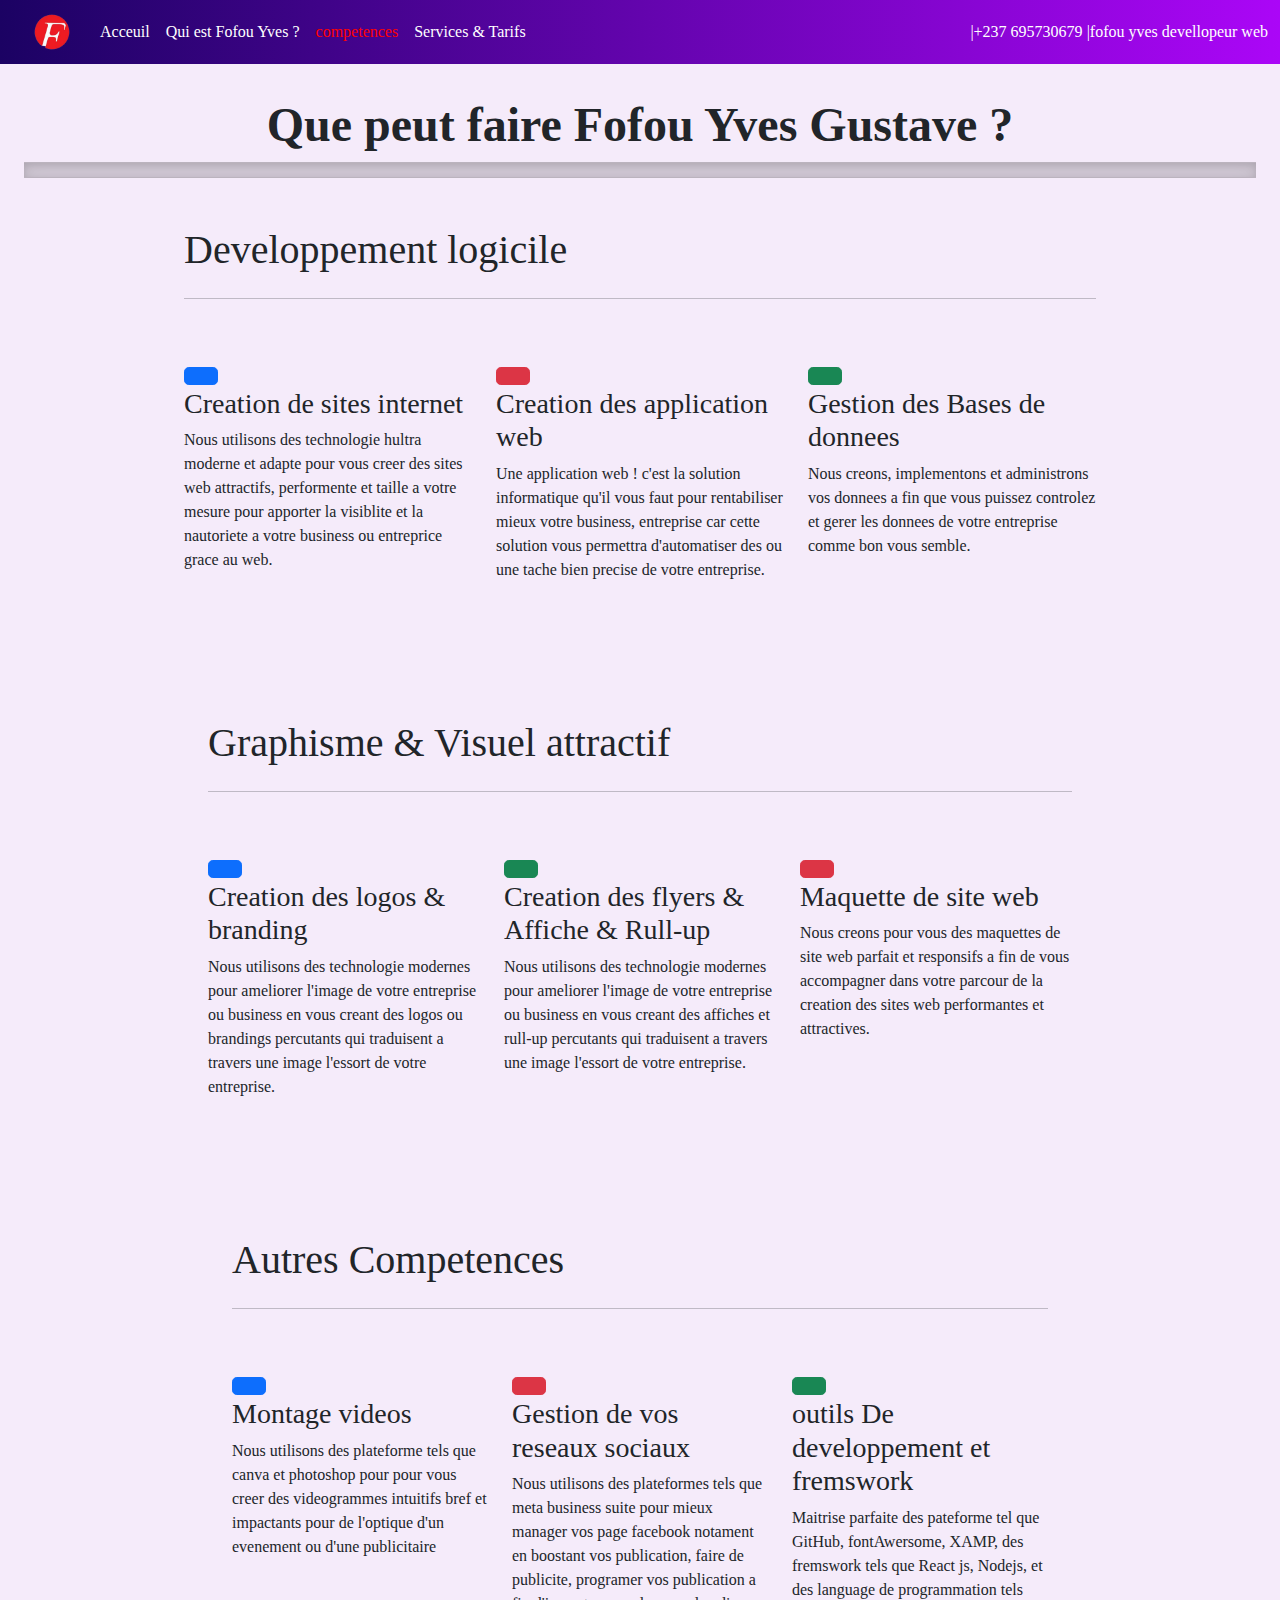
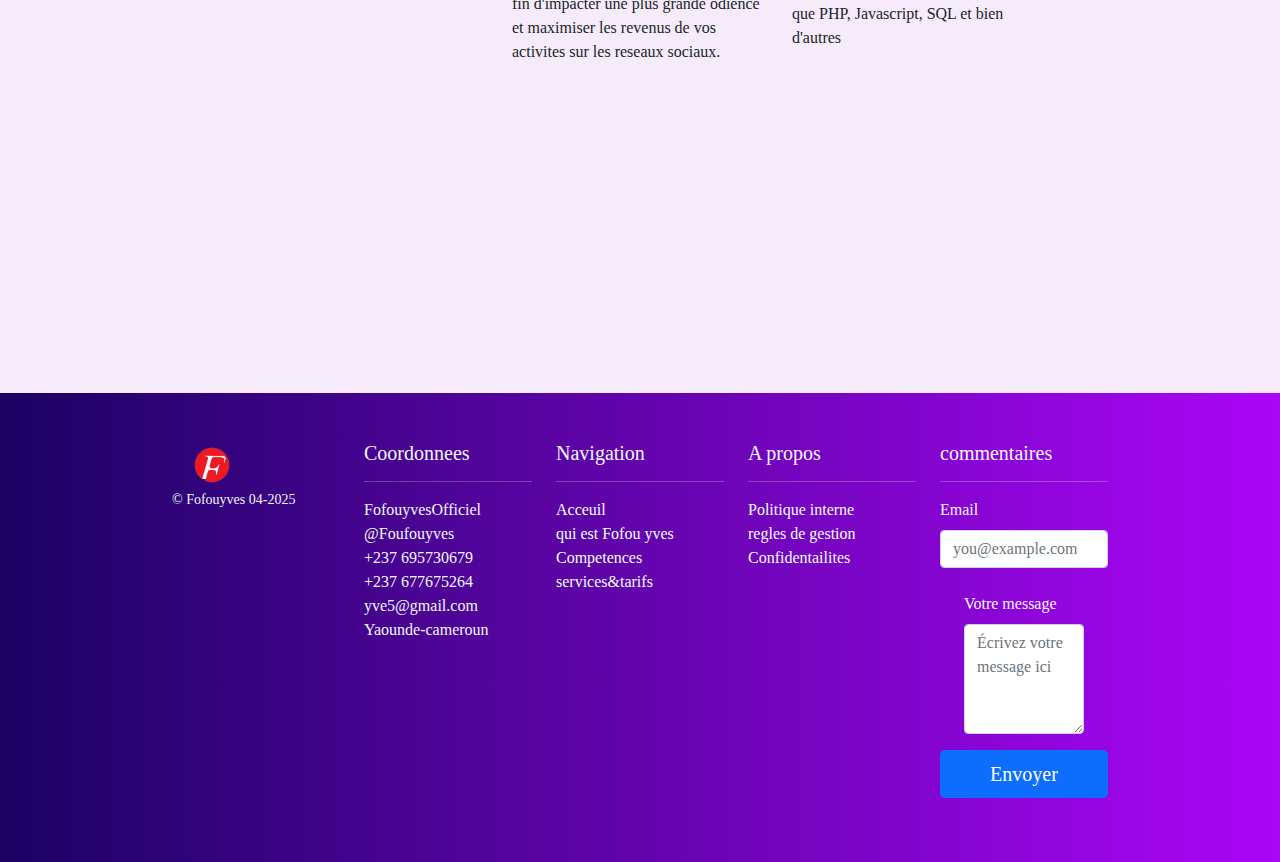
<file: pages/competence.html>
<!doctype html>
<html lang="en">
  <head>
    <meta charset="utf-8">
    <meta name="viewport" content="width=device-width, initial-scale=1">
    <meta name="description" content="">
    <meta name="author" content="Mark Otto, Jacob Thornton, and Bootstrap contributors">
    <meta name="generator" content="Hugo 0.87.0">
    <link rel="icon" href="../img/fofou.jpeg"/>
    <title>COMPETENCES</title>

    <link rel="canonical" href="../pages/https://getbootstrap.com/docs/5.1/examples/product/">
    <link rel="stylesheet" href="https://cdnjs.cloudflare.com/ajax/libs/font-awesome/6.6.0/css/all.min.css" integrity="sha512-Kc323vGBEqzTmouAECnVceyQqyqdsSiqLQISBL29aUW4U/M7pSPA/gEUZQqv1cwx4OnYxTxve5UMg5GT6L4JJg==" crossorigin="anonymous" referrerpolicy="no-referrer" />
    

    <!-- Bootstrap core CSS -->
<link href="../pages/bootstrap.min.css" rel="stylesheet">

    <style>
      
.animate-bounce {
    animation: bounceFade 1.5s infinite;
}

@keyframes bounceFade {
    0% {
        transform: translateY(0);
        opacity: 0.5;
    }
    50% {
        transform: translateY(-10px);
        opacity: 1;
    }
    100% {
        transform: translateY(0);
        opacity: 0.5;
    }
}
 

.icon-link{
    color: #de0e50;
    text-decoration: underline;
}
#rem{
  height: 1rem;
}

      a{
        text-decoration: none;
        color: azure;
      }
      .bd-placeholder-img {
        font-size: 1.125rem;
        text-anchor: middle;
        -webkit-user-select: none;
        -moz-user-select: none;
        user-select: none;
      }

      @media (min-width: 768px) {
        .bd-placeholder-img-lg {
          font-size: 3.5rem;
        }
      }
    #id
    {
      background: linear-gradient(to right, #1b0263, #ab06f7);

    }
    #id:hover
    {
      
      background: linear-gradient(to right, #ab06f7, #1b0263);
      cursor: pointer;
      transition: 1s ease-in-out;
    }
    #m1:hover{
      transition: 0.4s ease-in-out;
color: red;

    }
    #m2:hover{
color: red;

    }
    #m3:hover{
color: red;

    }
    </style>

    
    <!-- Custom styles for this template -->
    <link href="../pages/product.css" rel="stylesheet">
    <link href="../pages/features.css" rel="stylesheet">
  </head>

  <header>
    <nav class="navbar navbar-expand-md navbar-dark fixed-top ">
      <div class="container-fluid">
        <img src="../img/logo.png"width="80px">
        <button class="navbar-toggler" type="button" data-bs-toggle="collapse" data-bs-target="#navbarCollapse" aria-controls="navbarCollapse" aria-expanded="false" aria-label="Toggle navigation">
          <span class="navbar-toggler-icon"></span>
        </button>
        <div class="collapse navbar-collapse" id="navbarCollapse">
          <ul class="navbar-nav me-auto mb-2 mb-md-0">
            <li class="nav-item" >
              <a class="nav-link active"  href="../index.html"id="m1" ><i class="fa-solid fa-home" ></i> Acceuil</a>
            </li>
            <li class="nav-item" >
              <a class="nav-link active"  href="fofou.html"id="m1" ><i class="fa-solid fa-person-circle-question" ></i>  Qui est Fofou Yves ? </a>
            </li>
            <li class="nav-item">
              <a class="nav-link active" href="#"id="m2" style="color: red;"><i class="fa-solid fa-lightbulb "></i>  competences </a>
            </li>
            <li class="nav-item">
              <a class="nav-link active" href="sercice.html" tabindex="-1" aria-disabled="true"id="m3"><i class="fa-solid fa-tools "></i>   Services & Tarifs </a>
            </li>
          </ul>
          <div id="infos">
            <i class="fa-brands fa-whatsapp fa-beat-fade fa-2xl" style="color: #63E6BE;"></i><span> |+237 695730679  </span>    
            <i class="fa-brands fa-facebook fa-beat-fade fa-2xl" style="color: #74C0FC;"></i><span> |fofou yves devellopeur web  </span>
          </div>  
         
        </div>
      </div>
    </nav>
  </header>

  <body>
    

    <main>
     
      
        <div class="px-4 py-5 my-5 ">
         
          <h1 class="display-5 fw-bold text-center"> <i class="fa-solid fa-person-digging fa-flip fa-lg" style="color: #ca0707;"></i> Que peut faire Fofou Yves Gustave ?</h1>
           <div class="b-example-divider" id="rem"></div>
          <div class="container px-4 py-5" id="featured-3">
            <h1 class="pb-2 ">Developpement logicile</h1><hr>
            <div class="row g-4 py-5 row-cols-1 row-cols-lg-3">
              <div class="feature col">
                <button class="btn btn-primary btn-lg animate-bounce">
                    <i class="fa-solid fa-globe"></i> 
                </button>
                <h3 class="strong">Creation de sites internet</h3>
                <p>Nous utilisons des technologie hultra moderne et adapte pour vous creer des sites web attractifs, performente et taille a votre mesure
                    pour apporter la visiblite et la nautoriete a votre business ou entreprice grace au web.
                </p>
                <a href="#" class="icon-link">
                
                  <svg class="bi" width="1em" height="1em"><use xlink:href="#chevron-right"/></svg>
                </a>
              </div>
              <div class="feature col">
                <button class="btn btn-danger btn-lg animate-bounce">
                    <i class="fa-solid fa-code"></i>
                </button>
                <h3 class="strong">Creation des application web</h3>
                <p>Une application web ! c'est la solution informatique qu'il vous faut pour rentabiliser mieux votre business, entreprise car cette solution vous 
                    permettra d'automatiser des ou une tache bien precise de votre entreprise.
                </p>
                <a href="#" class="icon-link">
                    
                  <svg class="bi" width="1em" height="1em"><use xlink:href="#chevron-right"/></svg>
                </a>
              </div>
              <div class="feature col">
                <button class="btn btn-success btn-lg animate-bounce">
                    <i class="fa-solid fa-database"></i>
                </button>
                <h3 class="strong">Gestion  des Bases de donnees</h3>
                <p>Nous creons, implementons et administrons vos donnees a fin que vous puissez controlez et gerer les donnees de votre entreprise comme bon vous semble.</p>
                <a href="#" class="icon-link">
                   
                  <svg class="bi" width="1em" height="1em"><use xlink:href="#chevron-right"/></svg>
                </a>
              </div>
            </div>



            <div class="container px-4 py-5" id="featured-3">
                <h1 class="pb-2 ">Graphisme & Visuel attractif</h1><hr>
                <div class="row g-4 py-5 row-cols-1 row-cols-lg-3">
                  <div class="feature col">
                    <button class="btn btn-primary btn-lg animate-bounce">
                        <i class="fa-solid fa-paintbrush"></i>
                    </button>
                    <h3 class="strong">Creation des logos & branding</h3>
                    <p>Nous utilisons des technologie modernes pour ameliorer l'image de votre entreprise ou business en vous creant des logos ou brandings percutants qui traduisent
                        a travers une image l'essort de votre entreprise.
                    </p>
                    <a href="#" class="icon-link">
                       
                      <svg class="bi" width="1em" height="1em"><use xlink:href="#chevron-right"/></svg>
                    </a>
                  </div>
                  <div class="feature col">
                    <button class="btn btn-success btn-lg animate-bounce">
                        <i class="fa-solid fa-image"></i>
                    </button>
                    <h3 class="strong">Creation des flyers & Affiche & Rull-up </h3>
                    <p>Nous utilisons des technologie modernes pour ameliorer l'image de votre entreprise ou business en vous creant des affiches et rull-up percutants qui traduisent
                        a travers une image l'essort de votre entreprise.
                    </p>
                    <a href="#" class="icon-link">
                      
                      <svg class="bi" width="1em" height="1em"><use xlink:href="#chevron-right"/></svg>
                    </a>
                  </div>
                  <div class="feature col">
                    <button class="btn btn-danger btn-lg animate-bounce">
                        <i class="fa-solid fa-object-group"></i>
                    </button>
                    <h3 class="strong"> Maquette de site web </h3>
                    <p>Nous creons pour vous des maquettes de site web parfait et responsifs a fin de vous accompagner dans votre parcour de la creation des sites web performantes et attractives.</p>
                    <a href="#" class="icon-link">
                       
                      <svg class="bi" width="1em" height="1em"><use xlink:href="#chevron-right"/></svg>
                    </a>
                  </div>
                </div>


                <div class="container px-4 py-5" id="featured-3">
                    <h1 class="pb-2 ">Autres Competences</h1><hr>
                    <div class="row g-4 py-5 row-cols-1 row-cols-lg-3">
                      <div class="feature col">
                        <button class="btn btn-primary btn-lg animate-bounce">
                            <i class="fa-solid fa-globe"></i>
                        </button>
                        <h3 class="strong">Montage videos</h3>
                        <p>Nous utilisons des plateforme tels que canva et photoshop pour pour vous creer des videogrammes intuitifs bref et impactants pour de l'optique d'un evenement ou d'une publicitaire </p>
                        <a href="#" class="icon-link">
                           
                          <svg class="bi" width="1em" height="1em"><use xlink:href="#chevron-right"/></svg>
                        </a>
                      </div>
                      <div class="feature col">
                        <button class="btn btn-danger btn-lg animate-bounce">
                            <i class="fa-solid fa-code"></i>
                        </button>
                        <h3 class="strong">Gestion de vos reseaux sociaux

                        </h3>
                        <p>Nous utilisons des plateformes tels que meta business suite pour mieux manager vos page facebook notament en boostant vos publication, faire de publicite, programer vos publication a fin d'impacter 
                            une plus grande odience et maximiser les revenus de vos activites sur les reseaux sociaux. </p>
                        <a href="#" class="icon-link">
                           
                          <svg class="bi" width="1em" height="1em"><use xlink:href="#chevron-right"/></svg>
                        </a>
                      </div>
                      <div class="feature col">
                        <button class="btn btn-success btn-lg animate-bounce">
                            <i class="fa-solid fa-database"></i>
                        </button>
                        <h3 class="strong">outils De developpement et fremswork</h3>
                        <p>Maitrise parfaite des pateforme tel que GitHub, fontAwersome, XAMP, des fremswork tels que React js, Nodejs, et des language de programmation tels que PHP, Javascript, SQL et bien d'autres </p>
                        <a href="#" class="icon-link">
                          
                          <svg class="bi" width="1em" height="1em"><use xlink:href="#chevron-right"/></svg>
                        </a>
                      </div>
                    </div>
          </div>
        </div>
    </main>
    
    <div class="last">
      <footer class="container py-5" id="footer">
        <div class="row">
          <div class="col-12 col-md">
            <img src="../img/logo.png"width="80px">
            <small class="d-block mb-3 ">&copy; Fofouyves 04-2025</small>
          </div>
          <div class="col-6 col-md">
            <h5>Coordonnees</h5><hr>
            <ul class="list-unstyled text-small">
              <li><i class="fa-brands fa-facebook" style="color: #74C0FC;"></i>  FofouyvesOfficiel</li>
              <li><i class="fa-brands fa-twitter" style="color: #74C0FC;"></i>  @Foufouyves</li>
              <li>  <i class="fa-solid fa-phone" style="color: #74C0FC;"></i>  +237 695730679</li>
              <li> <i class="fa-brands fa-whatsapp" style="color: #63E6BE;"></i> +237 677675264</li>
              <li><i class="fa-brands fa-google" style="color: #FFD43B;"></i> yve5@gmail.com</li>
              <li><i class="fa-solid fa-location-dot" style="color: #74C0FC;"></i> Yaounde-cameroun</li>
            </ul>
          </div>
          <div class="col-6 col-md">
            <h5>Navigation</h5><hr>
            <ul class="list-unstyled text-small">
              
              <li><a class="link" href="../index.html"><i class="fa-solid fa-home" ></i> Acceuil</a></li>
              <li><a class="link" href="fofou.html"> <i class="fa-solid fa-person-circle-question" style=""></i> qui est Fofou yves</a></li>
              <li><a class="link" href="competence.html"><i class="fa-solid fa-lightbulb "></i> Competences</a></li>
              <li><a class="link" href="sercice.html"><i class="fa-solid fa-tools "></i> services&tarifs</a></li>
            </ul>
          </div>
          <div class="col-6 col-md">
            <h5>A propos</h5><hr>
            <ul class="list-unstyled text-small">
              <li><a class="link" href="politic.html"><i class="fa-solid fa-check-to-slot"></i> Politique interne</a></li>
              <li><a class="link" href="politic.html"><i class="fa-solid fa-handshake"></i> regles de gestion</a></li>
              <li><a class="link" href="politic.html"> <i class="fa-solid fa-circle-info"></i> Confidentailites</a></li>
              
            </ul>
          </div>
          <div class="col-6 col-md">
            <h5>commentaires</h5><hr>
            <form action="post" method="traitement.php">
            <ul class="list-unstyled text-small">
             
              <div class="col-12">
                <label for="email" class="form-label">Email <span class="text-muted"></span></label>
                <input type="email" class="form-control" id="email" placeholder="you@example.com">
                <div class="invalid-feedback">
                  Please enter a valid email address for shipping updates.
                </div>
              </div>
      
              <div class="container mt-4">
                <label for="messageInput" class="form-label">Votre message</label>
                <textarea class="form-control" id="messageInput" rows="4" placeholder="Écrivez votre message ici"></textarea>
            </div>
            <p></p>
              <button class="w-100 btn btn-primary btn-lg" type="submit"><i class="fa-solid fa-file-import fa-fade fa-lg" style="color: #f4f5f6;"></i> Envoyer</button>
            </ul>
          </form>
          </div>
        </div>
      </footer>
      </div>

    

    <script src="../pages/bootstrap.bundle.min.js"></script>
    <script src="../pages/index.js"></script>
  </body>
</html>
</file>
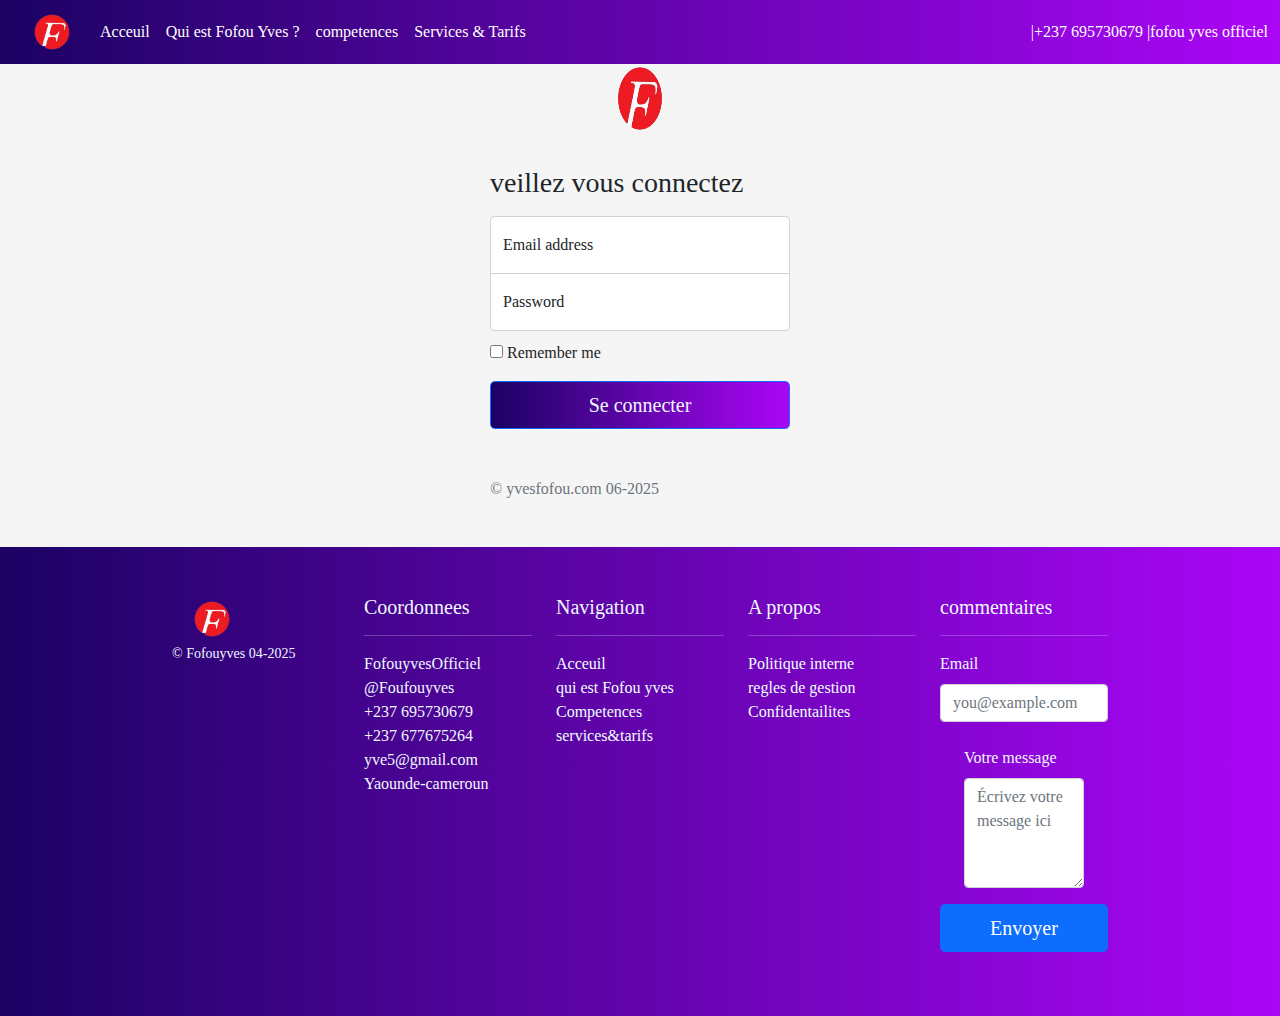
<file: pages/connexion.html>
<!doctype html>
<html lang="en">
  <head>
    <meta charset="utf-8">
    <meta name="viewport" content="width=device-width, initial-scale=1">
    <meta name="description" content="">
    <meta name="author" content="Mark Otto, Jacob Thornton, and Bootstrap contributors">
    <meta name="generator" content="Hugo 0.87.0">
    <link rel="icon" href="../img/fofou.jpeg"/>
    <title>YvesFofou</title>

    <link rel="canonical" href="https://getbootstrap.com/docs/5.1/examples/product/">
    <link rel="stylesheet" href="https://cdnjs.cloudflare.com/ajax/libs/font-awesome/6.6.0/css/all.min.css" integrity="sha512-Kc323vGBEqzTmouAECnVceyQqyqdsSiqLQISBL29aUW4U/M7pSPA/gEUZQqv1cwx4OnYxTxve5UMg5GT6L4JJg==" crossorigin="anonymous" referrerpolicy="no-referrer" />
    

    <!-- Bootstrap core CSS -->
<link href="../pages/bootstrap.min.css" rel="stylesheet">

    <style>
      a{
        text-decoration: none;
        color: azure;
      }
      .bd-placeholder-img {
        font-size: 1.125rem;
        text-anchor: middle;
        -webkit-user-select: none;
        -moz-user-select: none;
        user-select: none;
      }

      @media (min-width: 768px) {
        .bd-placeholder-img-lg {
          font-size: 3.5rem;
        }
      }
    #id
    {
      background: linear-gradient(to right, #1b0263, #ab06f7);

    }
    #id:hover
    {
      
      background: linear-gradient(to right, #ab06f7, #1b0263);
      cursor: pointer;
      transition: 1s ease-in-out;
    }
    #m1:hover{
      transition: 0.4s ease-in-out;
color: red;

    }
    #m2:hover{
color: red;

    }
    #m3:hover{
color: red;

    }
    </style>

    
    <!-- Custom styles for this template -->
    <link href="../pages/product.css" rel="stylesheet">
    <link href="../pages/signin.css" rel="stylesheet">
  </head>

  <header>
    <nav class="navbar navbar-expand-md navbar-dark fixed-top ">
      <div class="container-fluid">
        <img src="../img/logo.png"width="80px" class="">
        <button class="navbar-toggler" type="button" data-bs-toggle="collapse" data-bs-target="#navbarCollapse" aria-controls="navbarCollapse" aria-expanded="false" aria-label="Toggle navigation">
          <span class="navbar-toggler-icon"></span>
        </button>
        <div class="collapse navbar-collapse" id="navbarCollapse">
          <ul class="navbar-nav me-auto mb-2 mb-md-0">
            <li class="nav-item" >
              <a class="nav-link active"  href="../index.html"id="m1" ><i class="fa-solid fa-home" ></i> Acceuil</a>
            </li>
            <li class="nav-item" >
              <a class="nav-link active"  href="#"id="m1" style=""><i class="fa-solid fa-person-circle-question" ></i>  Qui est Fofou Yves ? </a>
            </li>
            <li class="nav-item">
              <a class="nav-link active" href="competence.html"id="m2"><i class="fa-solid fa-lightbulb "></i>  competences </a>
            </li>
            <li class="nav-item">
              <a class="nav-link active" href="sercice.html" tabindex="-1" aria-disabled="true"id="m3"><i class="fa-solid fa-tools "></i>   Services & Tarifs </a>
            </li>
          </ul>
          <div id="infos">
            <i class="fa-brands fa-whatsapp fa-beat-fade fa-2xl" style="color: #63E6BE;"></i><span> |+237 695730679  </span>    
            <i class="fa-brands fa-facebook fa-beat-fade fa-2xl" style="color: #74C0FC;"></i><span> |fofou yves officiel  </span>
          </div>  
         
        </div>
      </div>
    </nav>
       


  </header>


    <main class="form-signin">
        
  <form method="post" action="connect.php">
    <img class="mb-4 mx-auto d-block" src="../img/logo.png" alt="" width="102" height="87">
    <h1 class="h3 mb-3 fw-normal">veillez vous connectez</h1>
 
    <div class="form-floating">
      <input type="email" class="form-control" id="floatingInput" placeholder="name@example.com" name="mail">
      <label for="floatingInput">Email address</label>
    </div>
    <div class="form-floating">
      <input type="password" class="form-control" id="floatingPassword" placeholder="Password" name="password">
      <label for="floatingPassword">Password</label>
    </div>
   <div class="checkbox mb-3">
      <label>
        <input type="checkbox" value="remember-me"> Remember me
      </label>
    </div>
    <button class="w-100 btn btn-lg btn-primary" type="submit" id="btn"><i class="fa-solid fa-right-to-bracket fa-flip"></i>  Se connecter</button>
    <p class="mt-5 mb-3 text-muted">&copy; yvesfofou.com 06-2025</p>
  </form>
</main>

    
    <div class="last">
      <footer class="container py-5" id="footer">
        <div class="row">
          <div class="col-12 col-md">
            <img src="../img/logo.png"width="80px">
            <small class="d-block mb-3 ">&copy; Fofouyves 04-2025</small>
          </div>
          <div class="col-6 col-md">
            <h5>Coordonnees</h5><hr>
            <ul class="list-unstyled text-small">
              <li><i class="fa-brands fa-facebook" style="color: #74C0FC;"></i>  FofouyvesOfficiel</li>
              <li><i class="fa-brands fa-twitter" style="color: #74C0FC;"></i>  @Foufouyves</li>
              <li>  <i class="fa-solid fa-phone" style="color: #74C0FC;"></i>  +237 695730679</li>
              <li> <i class="fa-brands fa-whatsapp" style="color: #63E6BE;"></i> +237 677675264</li>
              <li><i class="fa-brands fa-google" style="color: #FFD43B;"></i> yve5@gmail.com</li>
              <li><i class="fa-solid fa-location-dot" style="color: #74C0FC;"></i> Yaounde-cameroun</li>
            </ul>
          </div>
          <div class="col-6 col-md">
            <h5>Navigation</h5><hr>
            <ul class="list-unstyled text-small">
              
              <li><a class="link" href="../index.html"><i class="fa-solid fa-home" ></i> Acceuil</a></li>
              <li><a class="link" href="fofou.html"> <i class="fa-solid fa-person-circle-question" style=""></i> qui est Fofou yves</a></li>
              <li><a class="link" href="competence.html"><i class="fa-solid fa-lightbulb "></i> Competences</a></li>
              <li><a class="link" href="sercice.html"><i class="fa-solid fa-tools "></i> services&tarifs</a></li>
            </ul>
          </div>
          <div class="col-6 col-md">
            <h5>A propos</h5><hr>
            <ul class="list-unstyled text-small">
              <li><a class="link" href="politic.html"><i class="fa-solid fa-check-to-slot"></i> Politique interne</a></li>
              <li><a class="link" href="politic.html"><i class="fa-solid fa-handshake"></i> regles de gestion</a></li>
              <li><a class="link" href="politic.html"> <i class="fa-solid fa-circle-info"></i> Confidentailites</a></li>
              
              
            </ul>
          </div>
          <div class="col-6 col-md">
            <h5>commentaires</h5><hr>
            <form action="post" method="traitement.php">
            <ul class="list-unstyled text-small">
             
              <div class="col-12">
                <label for="email" class="form-label">Email <span class="text-muted"></span></label>
                <input type="email" class="form-control" id="email" placeholder="you@example.com">
                <div class="invalid-feedback">
                  Please enter a valid email address for shipping updates.
                </div>
              </div>
      
              <div class="container mt-4">
                <label for="messageInput" class="form-label">Votre message</label>
                <textarea class="form-control" id="messageInput" rows="4" placeholder="Écrivez votre message ici"></textarea>
            </div>
            <p></p>
              <button class="w-100 btn btn-primary btn-lg" type="submit"><i class="fa-solid fa-file-import fa-fade fa-lg" style="color: #f4f5f6;"></i> Envoyer</button>
            </ul>
          </form>
          </div>
        </div>
      </footer>
      </div>

    <script src="../pages/bootstrap.bundle.min.js"></script>
    <script src="../pages/index.js"></script>
  </body>
</html>
</file>
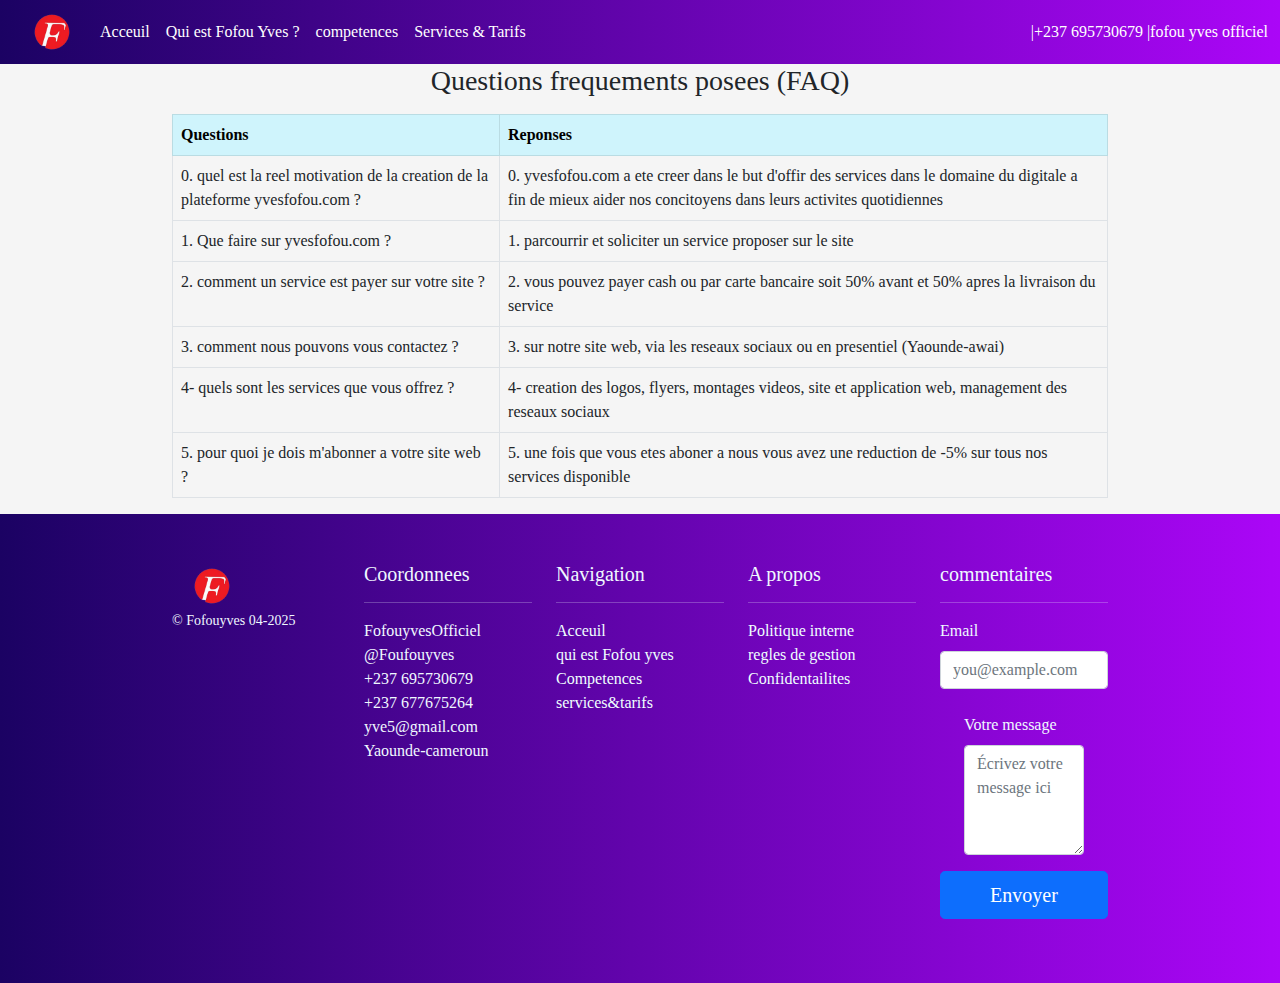
<file: pages/faq.html>
<!doctype html>
<html lang="en">
  <head>
    <meta charset="utf-8">
    <meta name="viewport" content="width=device-width, initial-scale=1">
    <meta name="description" content="">
    <meta name="author" content="Mark Otto, Jacob Thornton, and Bootstrap contributors">
    <meta name="generator" content="Hugo 0.87.0">
    <link rel="icon" href="../img/fofou.jpeg"/>
    <title>YvesFofou</title>

    <link rel="canonical" href="https://getbootstrap.com/docs/5.1/examples/product/">
    <link rel="stylesheet" href="https://cdnjs.cloudflare.com/ajax/libs/font-awesome/6.6.0/css/all.min.css" integrity="sha512-Kc323vGBEqzTmouAECnVceyQqyqdsSiqLQISBL29aUW4U/M7pSPA/gEUZQqv1cwx4OnYxTxve5UMg5GT6L4JJg==" crossorigin="anonymous" referrerpolicy="no-referrer" />
    

    <!-- Bootstrap core CSS -->
<link href="../pages/bootstrap.min.css" rel="stylesheet">

    <style>
      a{
        text-decoration: none;
        color: azure;
      }
      .bd-placeholder-img {
        font-size: 1.125rem;
        text-anchor: middle;
        -webkit-user-select: none;
        -moz-user-select: none;
        user-select: none;
      }

      @media (min-width: 768px) {
        .bd-placeholder-img-lg {
          font-size: 3.5rem;
        }
      }
    #id
    {
      background: linear-gradient(to right, #1b0263, #ab06f7);

    }
    #id:hover
    {
      
      background: linear-gradient(to right, #ab06f7, #1b0263);
      cursor: pointer;
      transition: 1s ease-in-out;
    }
    #m1:hover{
      transition: 0.4s ease-in-out;
color: red;

    }
    #m2:hover{
color: red;

    }
    #m3:hover{
color: red;

    }
    </style>

    
    <!-- Custom styles for this template -->
    <link href="../pages/product.css" rel="stylesheet">
    <link href="../pages/signin.css" rel="stylesheet">
  </head>

  <header>
    <nav class="navbar navbar-expand-md navbar-dark fixed-top ">
      <div class="container-fluid">
        <img src="../img/logo.png"width="80px" class="">
        <button class="navbar-toggler" type="button" data-bs-toggle="collapse" data-bs-target="#navbarCollapse" aria-controls="navbarCollapse" aria-expanded="false" aria-label="Toggle navigation">
          <span class="navbar-toggler-icon"></span>
        </button>
        <div class="collapse navbar-collapse" id="navbarCollapse">
          <ul class="navbar-nav me-auto mb-2 mb-md-0">
            <li class="nav-item" >
              <a class="nav-link active"  href="../index.html"id="m1" ><i class="fa-solid fa-home" ></i> Acceuil</a>
            </li>
            <li class="nav-item" >
              <a class="nav-link active"  href="#"id="m1" style=""><i class="fa-solid fa-person-circle-question" ></i>  Qui est Fofou Yves ? </a>
            </li>
            <li class="nav-item">
              <a class="nav-link active" href="competence.html"id="m2"><i class="fa-solid fa-lightbulb "></i>  competences </a>
            </li>
            <li class="nav-item">
              <a class="nav-link active" href="sercice.html" tabindex="-1" aria-disabled="true"id="m3"><i class="fa-solid fa-tools "></i>   Services & Tarifs </a>
            </li>
          </ul>
          <div id="infos">
            <i class="fa-brands fa-whatsapp fa-beat-fade fa-2xl" style="color: #63E6BE;"></i><span> |+237 695730679  </span>    
            <i class="fa-brands fa-facebook fa-beat-fade fa-2xl" style="color: #74C0FC;"></i><span> |fofou yves officiel  </span>
          </div>  
         
        </div>
      </div>
    </nav>
       


  </header>


<div class="container mt-4"><p></p>
    <h3 class="text-center">Questions frequements posees (FAQ)</h3>
    <p></p>
    <table class="table table-bordered table-hover">
        <thead class="table-info">
            <tr>
                <th>Questions</th>
                <th>Reponses</th>
            </tr>
        </thead>
        <tbody>
             <tr>
                <td>0. quel est la reel motivation de la creation de la plateforme yvesfofou.com ? </td>
                <td>0. yvesfofou.com a ete creer dans le but d'offir des services dans le domaine du digitale a fin de mieux aider nos concitoyens dans leurs activites quotidiennes </td>
            </tr>
            <tr>
                <td>1. Que faire sur yvesfofou.com ?</td>
                <td>1. parcourrir et soliciter un service proposer sur le site</td>
            </tr>
            <tr>
                <td>2. comment un service est payer sur votre site ?</td>
                <td>2. vous pouvez payer cash ou par carte bancaire soit 50% avant et 50% apres la livraison du service</td>
            </tr>
            <tr>
                <td>3. comment nous pouvons vous contactez ?</td>
                <td>3. sur notre site web, via les reseaux sociaux ou en presentiel (Yaounde-awai) </td>
            </tr>
            <tr>
                <td>4- quels sont les services que vous offrez ?</td>
                <td>4- creation des logos, flyers, montages videos, site et application web, management des reseaux sociaux</td>
            </tr>
            <tr>
                <td>5. pour quoi je dois m'abonner a votre site web ?</td>
                <td>5. une fois que vous etes aboner a nous vous avez une reduction de -5% sur tous nos services disponible </td>
            </tr>
           
        </tbody>
    </table>
</div>

<!-- Lien vers Bootstrap JS (optionnel) -->
<script src="https://cdn.jsdelivr.net/npm/bootstrap@5.3.0/dist/js/bootstrap.bundle.min.js"></script>
 
    
    <div class="last">
      <footer class="container py-5" id="footer">
        <div class="row">
          <div class="col-12 col-md">
            <img src="../img/logo.png"width="80px">
            <small class="d-block mb-3 ">&copy; Fofouyves 04-2025</small>
          </div>
          <div class="col-6 col-md">
            <h5>Coordonnees</h5><hr>
            <ul class="list-unstyled text-small">
              <li><i class="fa-brands fa-facebook" style="color: #74C0FC;"></i>  FofouyvesOfficiel</li>
              <li><i class="fa-brands fa-twitter" style="color: #74C0FC;"></i>  @Foufouyves</li>
              <li>  <i class="fa-solid fa-phone" style="color: #74C0FC;"></i>  +237 695730679</li>
              <li> <i class="fa-brands fa-whatsapp" style="color: #63E6BE;"></i> +237 677675264</li>
              <li><i class="fa-brands fa-google" style="color: #FFD43B;"></i> yve5@gmail.com</li>
              <li><i class="fa-solid fa-location-dot" style="color: #74C0FC;"></i> Yaounde-cameroun</li>
            </ul>
          </div>
          <div class="col-6 col-md">
            <h5>Navigation</h5><hr>
            <ul class="list-unstyled text-small">
              
              <li><a class="link" href="../index.html"><i class="fa-solid fa-home" ></i> Acceuil</a></li>
              <li><a class="link" href="fofou.html"> <i class="fa-solid fa-person-circle-question" style=""></i> qui est Fofou yves</a></li>
              <li><a class="link" href="competence.html"><i class="fa-solid fa-lightbulb "></i> Competences</a></li>
              <li><a class="link" href="sercice.html"><i class="fa-solid fa-tools "></i> services&tarifs</a></li>
            </ul>
          </div>
          <div class="col-6 col-md">
            <h5>A propos</h5><hr>
            <ul class="list-unstyled text-small">
              <li><a class="link" href="politic.html"><i class="fa-solid fa-check-to-slot"></i> Politique interne</a></li>
              <li><a class="link" href="politic.html"><i class="fa-solid fa-handshake"></i> regles de gestion</a></li>
              <li><a class="link" href="politic.html"> <i class="fa-solid fa-circle-info"></i> Confidentailites</a></li>
              
              
            </ul>
          </div>
          <div class="col-6 col-md">
            <h5>commentaires</h5><hr>
            <form action="post" method="traitement.php">
            <ul class="list-unstyled text-small">
             
              <div class="col-12">
                <label for="email" class="form-label">Email <span class="text-muted"></span></label>
                <input type="email" class="form-control" id="email" placeholder="you@example.com">
                <div class="invalid-feedback">
                  Please enter a valid email address for shipping updates.
                </div>
              </div>
      
              <div class="container mt-4">
                <label for="messageInput" class="form-label">Votre message</label>
                <textarea class="form-control" id="messageInput" rows="4" placeholder="Écrivez votre message ici"></textarea>
            </div>
            <p></p>
              <button class="w-100 btn btn-primary btn-lg" type="submit"><i class="fa-solid fa-file-import fa-fade fa-lg" style="color: #f4f5f6;"></i> Envoyer</button>
            </ul>
          </form>
          </div>
        </div>
      </footer>
      </div>

    <script src="../pages/bootstrap.bundle.min.js"></script>
    <script src="../pages/index.js"></script>
  </body>
</html>
</file>
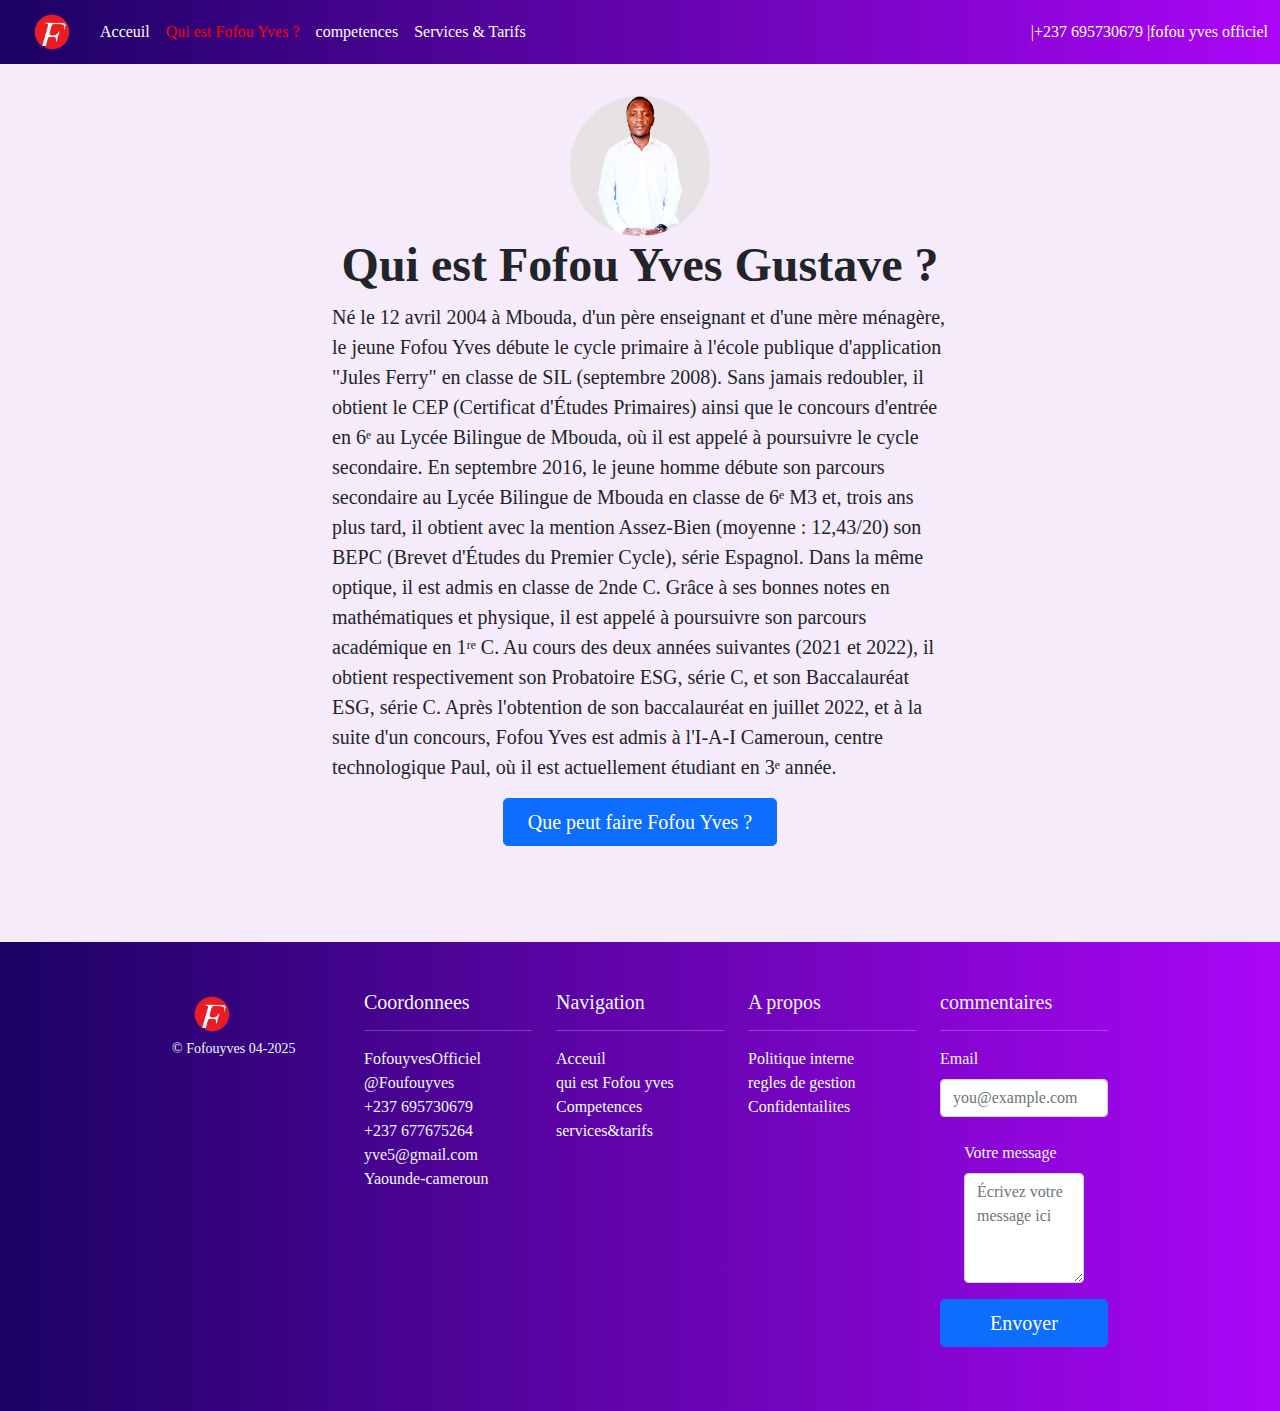
<file: pages/fofou.html>
<!doctype html>
<html lang="en">
  <head>
    <meta charset="utf-8">
    <meta name="viewport" content="width=device-width, initial-scale=1">
    <meta name="description" content="">
    <meta name="author" content="Mark Otto, Jacob Thornton, and Bootstrap contributors">
    <meta name="generator" content="Hugo 0.87.0">
    <link rel="icon" href="../img/fofou.jpeg"/>
    <title>YvesFofou</title>

    <link rel="canonical" href="https://getbootstrap.com/docs/5.1/examples/product/">
    <link rel="stylesheet" href="https://cdnjs.cloudflare.com/ajax/libs/font-awesome/6.6.0/css/all.min.css" integrity="sha512-Kc323vGBEqzTmouAECnVceyQqyqdsSiqLQISBL29aUW4U/M7pSPA/gEUZQqv1cwx4OnYxTxve5UMg5GT6L4JJg==" crossorigin="anonymous" referrerpolicy="no-referrer" />
    

    <!-- Bootstrap core CSS -->
<link href="../pages/bootstrap.min.css" rel="stylesheet">

    <style>
      a{
        text-decoration: none;
        color: azure;
      }
      .bd-placeholder-img {
        font-size: 1.125rem;
        text-anchor: middle;
        -webkit-user-select: none;
        -moz-user-select: none;
        user-select: none;
      }

      @media (min-width: 768px) {
        .bd-placeholder-img-lg {
          font-size: 3.5rem;
        }
      }
    #id
    {
      background: linear-gradient(to right, #1b0263, #ab06f7);

    }
    #id:hover
    {
      
      background: linear-gradient(to right, #ab06f7, #1b0263);
      cursor: pointer;
      transition: 1s ease-in-out;
    }
    #m1:hover{
      transition: 0.4s ease-in-out;
color: red;

    }
    #m2:hover{
color: red;

    }
    #m3:hover{
color: red;

    }
    </style>

    
    <!-- Custom styles for this template -->
    <link href="../pages/product.css" rel="stylesheet">
  </head>

  <header>
    <nav class="navbar navbar-expand-md navbar-dark fixed-top ">
      <div class="container-fluid">
        <img src="../img/logo.png"width="80px">
        <button class="navbar-toggler" type="button" data-bs-toggle="collapse" data-bs-target="#navbarCollapse" aria-controls="navbarCollapse" aria-expanded="false" aria-label="Toggle navigation">
          <span class="navbar-toggler-icon"></span>
        </button>
        <div class="collapse navbar-collapse" id="navbarCollapse">
          <ul class="navbar-nav me-auto mb-2 mb-md-0">
            <li class="nav-item" >
              <a class="nav-link active"  href="../index.html"id="m1" ><i class="fa-solid fa-home" ></i> Acceuil</a>
            </li>
            <li class="nav-item" >
              <a class="nav-link active"  href="#"id="m1" style="color: red;"><i class="fa-solid fa-person-circle-question" ></i>  Qui est Fofou Yves ? </a>
            </li>
            <li class="nav-item">
              <a class="nav-link active" href="competence.html"id="m2"><i class="fa-solid fa-lightbulb "></i>  competences </a>
            </li>
            <li class="nav-item">
              <a class="nav-link active" href="sercice.html" tabindex="-1" aria-disabled="true"id="m3"><i class="fa-solid fa-tools "></i>   Services & Tarifs </a>
            </li>
          </ul>
          <div id="infos">
            <i class="fa-brands fa-whatsapp fa-beat-fade fa-2xl" style="color: #63E6BE;"></i><span> |+237 695730679  </span>    
            <i class="fa-brands fa-facebook fa-beat-fade fa-2xl" style="color: #74C0FC;"></i><span> |fofou yves officiel  </span>
          </div>  
         
        </div>
      </div>
    </nav>
  </header>

  <body>
    

    <main>
      
      
        <div class="px-4 py-5 my-5 text-center">
          <img class="bd-placeholder-img rounded-circle" width="140" height="140" src="../img/yves.jpg" alt="" width="72" height="57">
          <h1 class="display-5 fw-bold">Qui est Fofou Yves Gustave ?</h1>
          <div class="col-lg-6 mx-auto">
            <p class="lead text-lg-start">Né le 12 avril 2004 à Mbouda, d'un père enseignant et d'une mère ménagère, le jeune Fofou Yves débute le cycle primaire à l'école publique d'application "Jules Ferry" en classe de SIL (septembre 2008). Sans jamais redoubler, il obtient le CEP (Certificat d'Études Primaires) ainsi que le concours d'entrée en 6ᵉ au Lycée Bilingue de Mbouda, où il est appelé à poursuivre le cycle secondaire.

En septembre 2016, le jeune homme débute son parcours secondaire au Lycée Bilingue de Mbouda en classe de 6ᵉ M3 et, trois ans plus tard, il obtient avec la mention Assez-Bien (moyenne : 12,43/20) son BEPC (Brevet d'Études du Premier Cycle), série Espagnol. Dans la même optique, il est admis en classe de 2nde C. Grâce à ses bonnes notes en mathématiques et physique, il est appelé à poursuivre son parcours académique en 1ʳᵉ C.

Au cours des deux années suivantes (2021 et 2022), il obtient respectivement son Probatoire ESG, série C, et son Baccalauréat ESG, série C. Après l'obtention de son baccalauréat en juillet 2022, et à la suite d'un concours, Fofou Yves est admis à l'I-A-I Cameroun, centre technologique Paul, où il est actuellement étudiant en 3ᵉ année.
         </p>
            <div class="d-grid gap-2 d-sm-flex justify-content-sm-center">
             <a href="competence.html"><button type="button" class="btn btn-primary btn-lg px-4 gap-3">Que peut faire Fofou Yves ?</button></a> 
            
            </div>
          </div>
        </div>
    </main>
    
    <div class="last">
      <footer class="container py-5" id="footer">
        <div class="row">
          <div class="col-12 col-md">
            <img src="../img/logo.png"width="80px">
            <small class="d-block mb-3 ">&copy; Fofouyves 04-2025</small>
          </div>
          <div class="col-6 col-md">
            <h5>Coordonnees</h5><hr>
            <ul class="list-unstyled text-small">
              <li><i class="fa-brands fa-facebook" style="color: #74C0FC;"></i>  FofouyvesOfficiel</li>
              <li><i class="fa-brands fa-twitter" style="color: #74C0FC;"></i>  @Foufouyves</li>
              <li>  <i class="fa-solid fa-phone" style="color: #74C0FC;"></i>  +237 695730679</li>
              <li> <i class="fa-brands fa-whatsapp" style="color: #63E6BE;"></i> +237 677675264</li>
              <li><i class="fa-brands fa-google" style="color: #FFD43B;"></i> yve5@gmail.com</li>
              <li><i class="fa-solid fa-location-dot" style="color: #74C0FC;"></i> Yaounde-cameroun</li>
            </ul>
          </div>
          <div class="col-6 col-md">
            <h5>Navigation</h5><hr>
            <ul class="list-unstyled text-small">
              
              <li><a class="link" href="../index.html"><i class="fa-solid fa-home" ></i> Acceuil</a></li>
              <li><a class="link" href="fofou.html"> <i class="fa-solid fa-person-circle-question" style=""></i> qui est Fofou yves</a></li>
              <li><a class="link" href="competence.html"><i class="fa-solid fa-lightbulb "></i> Competences</a></li>
              <li><a class="link" href="sercice.html"><i class="fa-solid fa-tools "></i> services&tarifs</a></li>
            </ul>
          </div>
          <div class="col-6 col-md">
            <h5>A propos</h5><hr>
            <ul class="list-unstyled text-small">
              <li><a class="link" href="politic.html"><i class="fa-solid fa-check-to-slot"></i> Politique interne</a></li>
              <li><a class="link" href="politic.html"><i class="fa-solid fa-handshake"></i> regles de gestion</a></li>
              <li><a class="link" href="politic.html"> <i class="fa-solid fa-circle-info"></i> Confidentailites</a></li>
              
              
            </ul>
          </div>
          <div class="col-6 col-md">
            <h5>commentaires</h5><hr>
            <form action="post" method="traitement.php">
            <ul class="list-unstyled text-small">
             
              <div class="col-12">
                <label for="email" class="form-label">Email <span class="text-muted"></span></label>
                <input type="email" class="form-control" id="email" placeholder="you@example.com">
                <div class="invalid-feedback">
                  Please enter a valid email address for shipping updates.
                </div>
              </div>
      
              <div class="container mt-4">
                <label for="messageInput" class="form-label">Votre message</label>
                <textarea class="form-control" id="messageInput" rows="4" placeholder="Écrivez votre message ici"></textarea>
            </div>
            <p></p>
              <button class="w-100 btn btn-primary btn-lg" type="submit"><i class="fa-solid fa-file-import fa-fade fa-lg" style="color: #f4f5f6;"></i> Envoyer</button>
            </ul>
          </form>
          </div>
        </div>
      </footer>
      </div>

    <script src="../pages/bootstrap.bundle.min.js"></script>
    <script src="../pages/index.js"></script>
  </body>
</html>
</file>
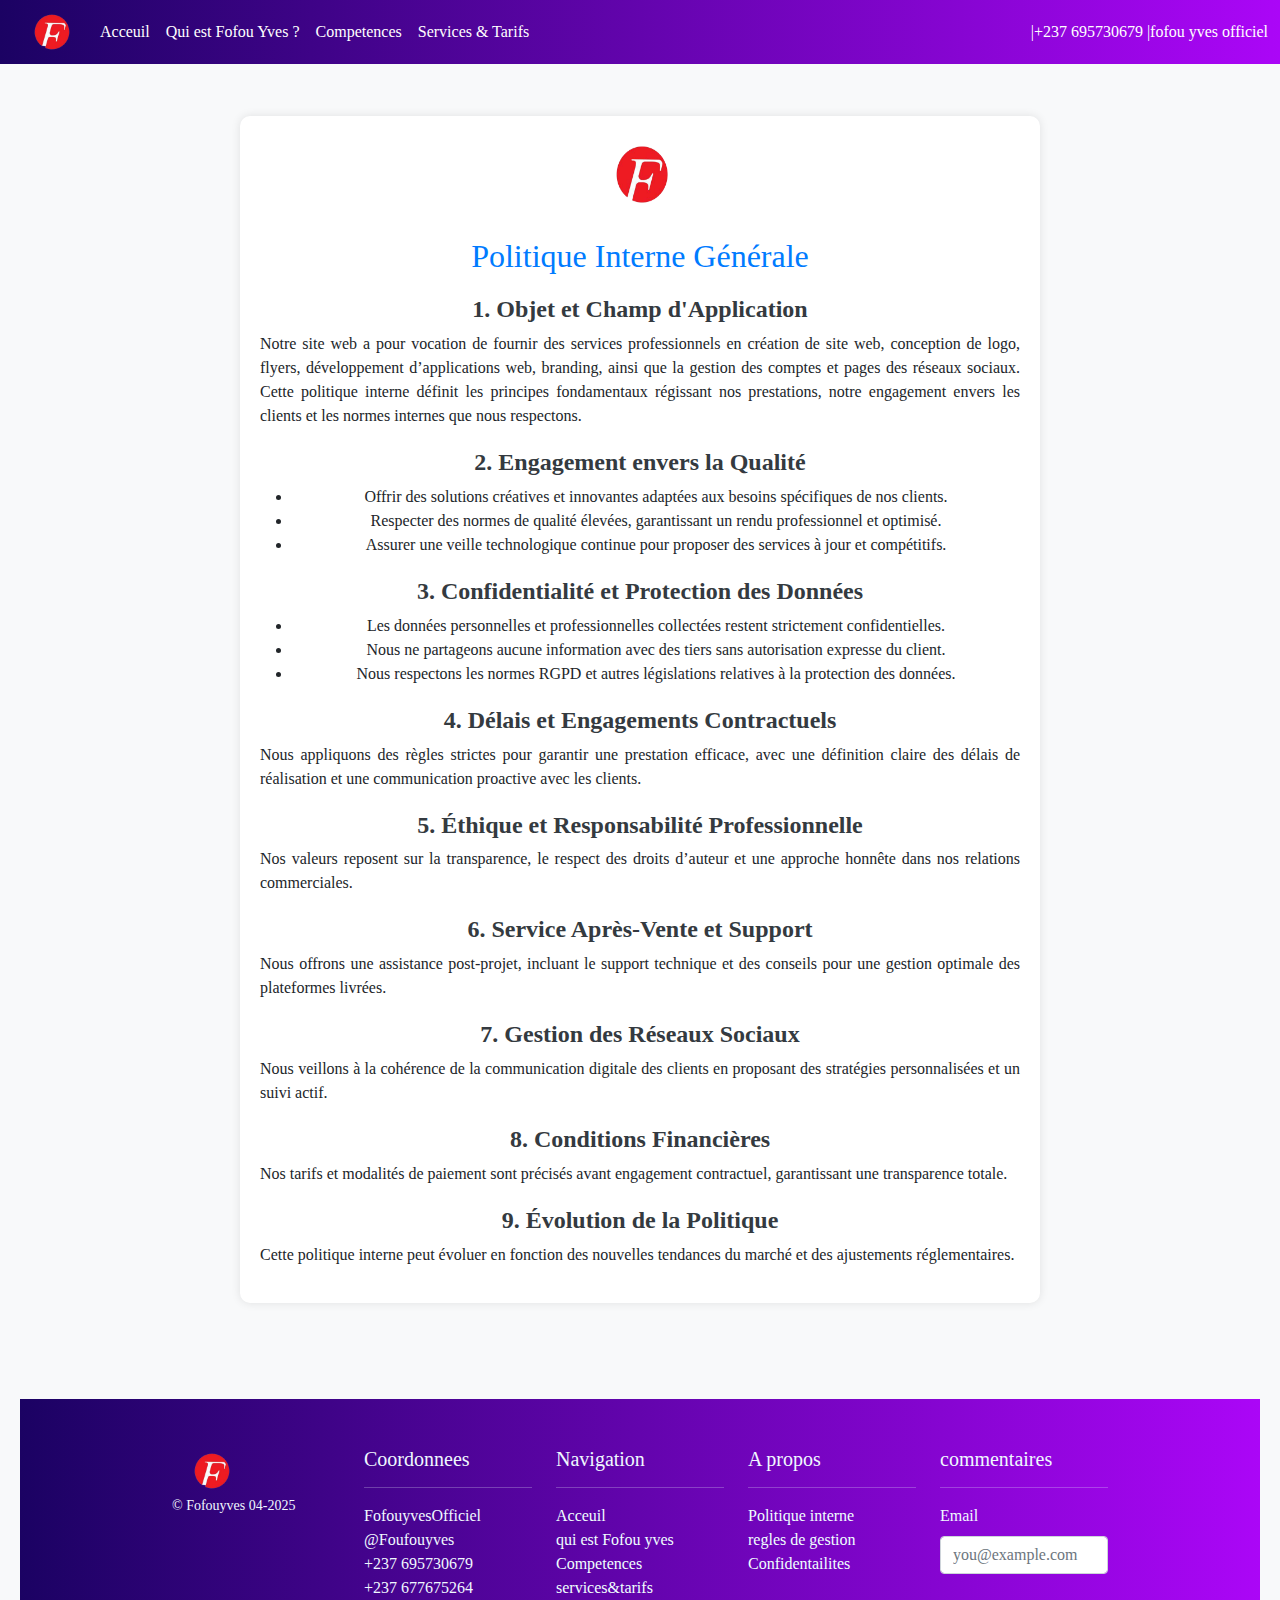
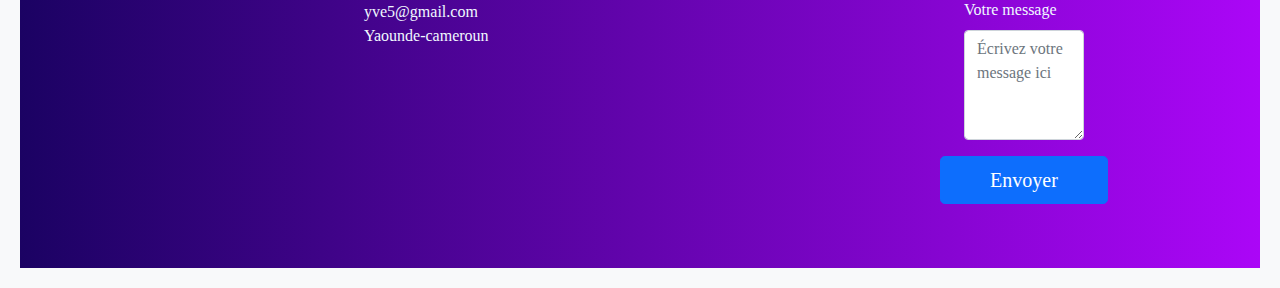
<file: pages/politic.html>
<!doctype html>
<html lang="en">
  <head>
    <meta charset="utf-8">
    <meta name="viewport" content="width=device-width, initial-scale=1">
    <meta name="description" content="">
    <meta name="author" content="Mark Otto, Jacob Thornton, and Bootstrap contributors">
    <meta name="generator" content="Hugo 0.87.0">
    <link rel="icon" href="../img/fofou.jpeg"/>
    <title>politique</title>

    <link rel="canonical" href="https://getbootstrap.com/docs/5.1/examples/product/">
    <link rel="stylesheet" href="https://cdnjs.cloudflare.com/ajax/libs/font-awesome/6.6.0/css/all.min.css" integrity="sha512-Kc323vGBEqzTmouAECnVceyQqyqdsSiqLQISBL29aUW4U/M7pSPA/gEUZQqv1cwx4OnYxTxve5UMg5GT6L4JJg==" crossorigin="anonymous" referrerpolicy="no-referrer" />
    

    <!-- Bootstrap core CSS -->
    <link href="../pages/bootstrap.min.css" rel="stylesheet">
    <link href="../pages/product.css" rel="stylesheet">
<link href="../pages/form-validation.css" rel="stylesheet">

    <style>


.icon {
            font-size: 50px;
            transition: transform 0.5s ease;
        
        }
        .icon:hover {
            transform: scale(1.2);
        }
        
      a{
        text-decoration: none;
        color: azure;
      }
      .bd-placeholder-img {
        font-size: 1.125rem;
        text-anchor: middle;
        -webkit-user-select: none;
        -moz-user-select: none;  
        user-select: none;
      }

      @media (min-width: 768px) {
        .bd-placeholder-img-lg {
          font-size: 3.5rem;
        }
      }
    #id
    {
      background: linear-gradient(to right, #1b0263, #ab06f7);

    }
    #id:hover
    {
      
      background: linear-gradient(to right, #ab06f7, #1b0263);
      cursor: pointer;
      transition: 1s ease-in-out;
    }
    #m1:hover{
      transition: 0.4s ease-in-out;
color: red;

    }
    #m2:hover{
color: red;

    }
    #m3:hover{
color: red;

    }
    </style>

    
    <!-- Custom styles for this template -->
    <link href="../pages/product.css" rel="stylesheet">
  </head>

  <header>
    <nav class="navbar navbar-expand-md navbar-dark fixed-top ">
      <div class="container-fluid">
        <img src="../img/logo.png"width="80px">
        <button class="navbar-toggler" type="button" data-bs-toggle="collapse" data-bs-target="#navbarCollapse" aria-controls="navbarCollapse" aria-expanded="false" aria-label="Toggle navigation">
          <span class="navbar-toggler-icon"></span>
        </button>
        <div class="collapse navbar-collapse" id="navbarCollapse">
          <ul class="navbar-nav me-auto mb-2 mb-md-0">
            <li class="nav-item" >
              <a class="nav-link active"  href="../index.html"id="m1"><i class="fa-solid fa-home" ></i> Acceuil</a>
            </li>
            <li class="nav-item" >
              <a class="nav-link active"  href="fofou.html"id="m1"><i class="fa-solid fa-person-circle-question" style=""></i>  Qui est Fofou Yves ? </a>
            </li>
            <li class="nav-item">
              <a class="nav-link active" href="competence.html"id="m2"><i class="fa-solid fa-lightbulb "></i>  Competences</a>
            </li>
            <li class="nav-item">
              <a class="nav-link active" href="sercice.html" tabindex="-1" aria-disabled="true"id="m3"><i class="fa-solid fa-tools "></i> Services & Tarifs</a>
            </li>
          </ul>
          <div id="infos">
            <i class="fa-brands fa-whatsapp fa-beat-fade fa-2xl" style="color: #63E6BE;"></i><span> |+237 695730679  </span>    
            <i class="fa-brands fa-facebook fa-beat-fade fa-2xl" style="color: #74C0FC;"></i><span> |fofou yves officiel  </span>
          </div>  
         
        </div>
      </div>
    </nav>
  </header>

  <body>
    
    <h1 class="visually-hidden">Heroes examples</h1>

    <div class="px-4 py-5 my-5 text-center">
     
     
          <style>
              body {
                  background-color: #f8f9fa;
                  padding: 20px;
              }
              .policy-container {
                  max-width: 800px;
                  margin: auto;
                  background: white;
                  padding: 20px;
                  border-radius: 10px;
                  box-shadow: 0 0 10px rgba(0, 0, 0, 0.1);
              }
              h2 {
                  text-align: center;
                  color: #007bff;
              }
              .section-title {
                  font-weight: bold;
                  margin-top: 20px;
                  color: #343a40;
              }
              p {
                  text-align: justify;
              }
          </style>
      </head>
      
          <div class="policy-container">
            <img class="d-block mx-auto mb-4" src="../img/log.png" alt="" width="112" height="77">
              <h2>Politique Interne Générale</h2>
      
              <div class="section">
                  <h4 class="section-title">1. Objet et Champ d'Application</h4>
                  <p>Notre site web a pour vocation de fournir des services professionnels en création de site web, conception de logo, flyers, développement d’applications web, branding, ainsi que la gestion des comptes et pages des réseaux sociaux. Cette politique interne définit les principes fondamentaux régissant nos prestations, notre engagement envers les clients et les normes internes que nous respectons.</p>
              </div>
      
              <div class="section">
                  <h4 class="section-title">2. Engagement envers la Qualité</h4>
                  <ul>
                      <li>Offrir des solutions créatives et innovantes adaptées aux besoins spécifiques de nos clients.</li>
                      <li>Respecter des normes de qualité élevées, garantissant un rendu professionnel et optimisé.</li>
                      <li>Assurer une veille technologique continue pour proposer des services à jour et compétitifs.</li>
                  </ul>
              </div>
      
              <div class="section">
                  <h4 class="section-title">3. Confidentialité et Protection des Données</h4>
                  <ul>
                      <li>Les données personnelles et professionnelles collectées restent strictement confidentielles.</li>
                      <li>Nous ne partageons aucune information avec des tiers sans autorisation expresse du client.</li>
                      <li>Nous respectons les normes RGPD et autres législations relatives à la protection des données.</li>
                  </ul>
              </div>
      
              <div class="section">
                  <h4 class="section-title">4. Délais et Engagements Contractuels</h4>
                  <p>Nous appliquons des règles strictes pour garantir une prestation efficace, avec une définition claire des délais de réalisation et une communication proactive avec les clients.</p>
              </div>
      
              <div class="section">
                  <h4 class="section-title">5. Éthique et Responsabilité Professionnelle</h4>
                  <p>Nos valeurs reposent sur la transparence, le respect des droits d’auteur et une approche honnête dans nos relations commerciales.</p>
              </div>
      
              <div class="section">
                  <h4 class="section-title">6. Service Après-Vente et Support</h4>
                  <p>Nous offrons une assistance post-projet, incluant le support technique et des conseils pour une gestion optimale des plateformes livrées.</p>
              </div>
      
              <div class="section">
                  <h4 class="section-title">7. Gestion des Réseaux Sociaux</h4>
                  <p>Nous veillons à la cohérence de la communication digitale des clients en proposant des stratégies personnalisées et un suivi actif.</p>
              </div>
      
              <div class="section">
                  <h4 class="section-title">8. Conditions Financières</h4>
                  <p>Nos tarifs et modalités de paiement sont précisés avant engagement contractuel, garantissant une transparence totale.</p>
              </div>
      
              <div class="section">
                  <h4 class="section-title">9. Évolution de la Politique</h4>
                  <p>Cette politique interne peut évoluer en fonction des nouvelles tendances du marché et des ajustements réglementaires.</p>
              </div>
      
          </div>
      
      
      
    </div>
  </body>


<div class="last">
<footer class="container py-5" id="foote">
  <div class="row">
    <div class="col-12 col-md">
      <img src="../img/logo.png"width="80px">
      <small class="d-block mb-3 ">&copy; Fofouyves 04-2025</small>
    </div>
    <div class="col-6 col-md">
      <h5>Coordonnees</h5><hr>
      <ul class="list-unstyled text-small">
        <li><i class="fa-brands fa-facebook" style="color: #74C0FC;"></i>  FofouyvesOfficiel</li>
        <li><i class="fa-brands fa-twitter" style="color: #74C0FC;"></i>  @Foufouyves</li>
        <li>  <i class="fa-solid fa-phone" style="color: #74C0FC;"></i>  +237 695730679</li>
        <li> <i class="fa-brands fa-whatsapp" style="color: #63E6BE;"></i> +237 677675264</li>
        <li><i class="fa-brands fa-google" style="color: #FFD43B;"></i> yve5@gmail.com</li>
        <li><i class="fa-solid fa-location-dot" style="color: #74C0FC;"></i> Yaounde-cameroun</li>
      </ul>
    </div>
    <div class="col-6 col-md">
      <h5>Navigation</h5><hr>
      <ul class="list-unstyled text-small">
        
        <li><a class="link" href="../index.html"><i class="fa-solid fa-home" ></i> Acceuil</a></li>
        <li><a class="link" href="fofou.html"> <i class="fa-solid fa-person-circle-question" style=""></i> qui est Fofou yves</a></li>
        <li><a class="link" href="competence.html"><i class="fa-solid fa-lightbulb "></i> Competences</a></li>
        <li><a class="link" href="sercice.html"><i class="fa-solid fa-tools "></i> services&tarifs</a></li>
      </ul>
    </div>
    <div class="col-6 col-md">
      <h5>A propos</h5><hr>
      <ul class="list-unstyled text-small">
        <li><a class="link" href="#"><i class="fa-solid fa-check-to-slot"></i> Politique interne</a></li>
        <li><a class="link" href="#"><i class="fa-solid fa-handshake"></i> regles de gestion</a></li>
        <li><a class="link" href="#"> <i class="fa-solid fa-circle-info"></i> Confidentailites</a></li>
        
      </ul>
    </div>
    <div class="col-6 col-md">
      <h5>commentaires</h5><hr>
      <form action="post" method="traitement.php">
      <ul class="list-unstyled text-small">
       
        <div class="col-12">
          <label for="email" class="form-label">Email <span class="text-muted"></span></label>
          <input type="email" class="form-control" id="email" placeholder="you@example.com">
          <div class="invalid-feedback">
            Please enter a valid email address for shipping updates.
          </div>
        </div>

        <div class="container mt-4">
          <label for="messageInput" class="form-label">Votre message</label>
          <textarea class="form-control" id="messageInput" rows="4" placeholder="Écrivez votre message ici"></textarea>
      </div>
      <p></p>
        <button class="w-100 btn btn-primary btn-lg" type="submit"><i class="fa-solid fa-file-import fa-fade fa-lg" style="color: #f4f5f6;"></i> Envoyer</button>
      </ul>
    </form>
    </div>
  </div>
</footer>
</div>

    

    <script src="../pages/bootstrap.bundle.min.js"></script>
    <script src="../pages/index.js"></script>
  
</html>
</file>
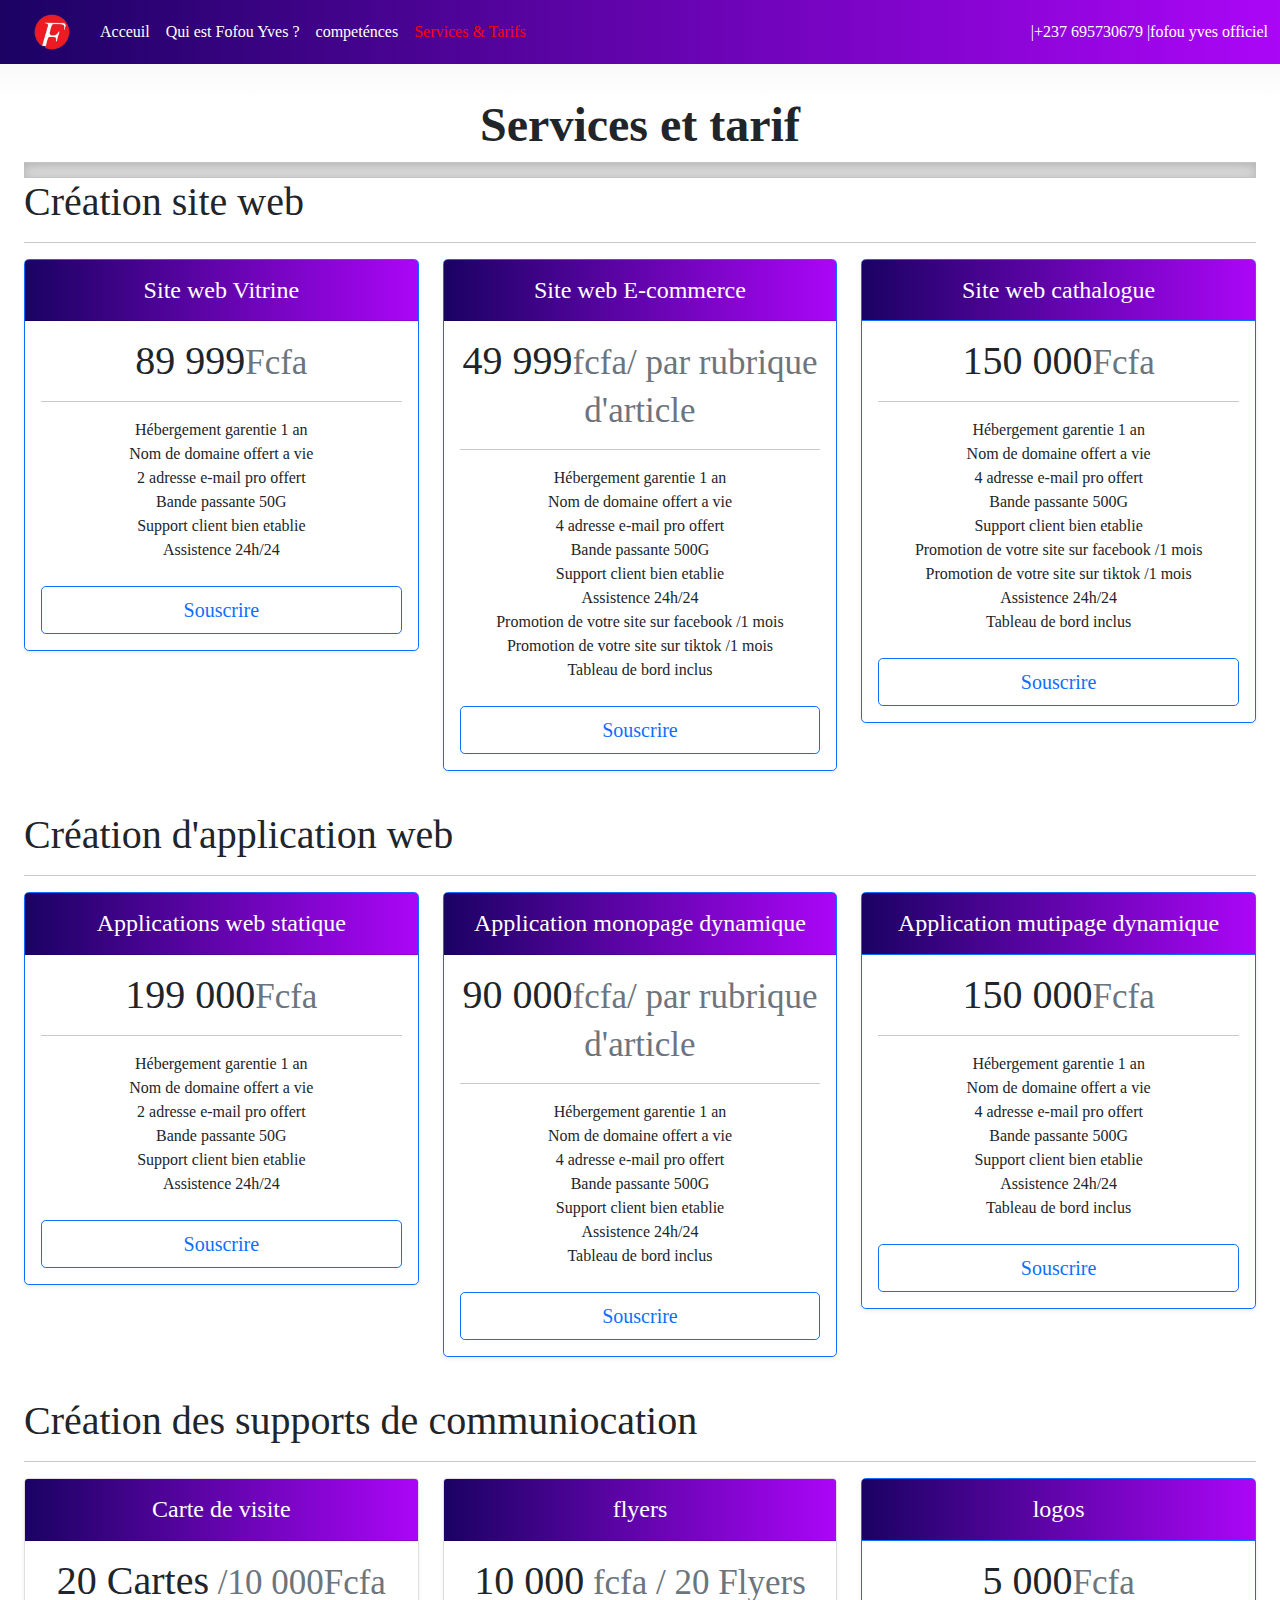
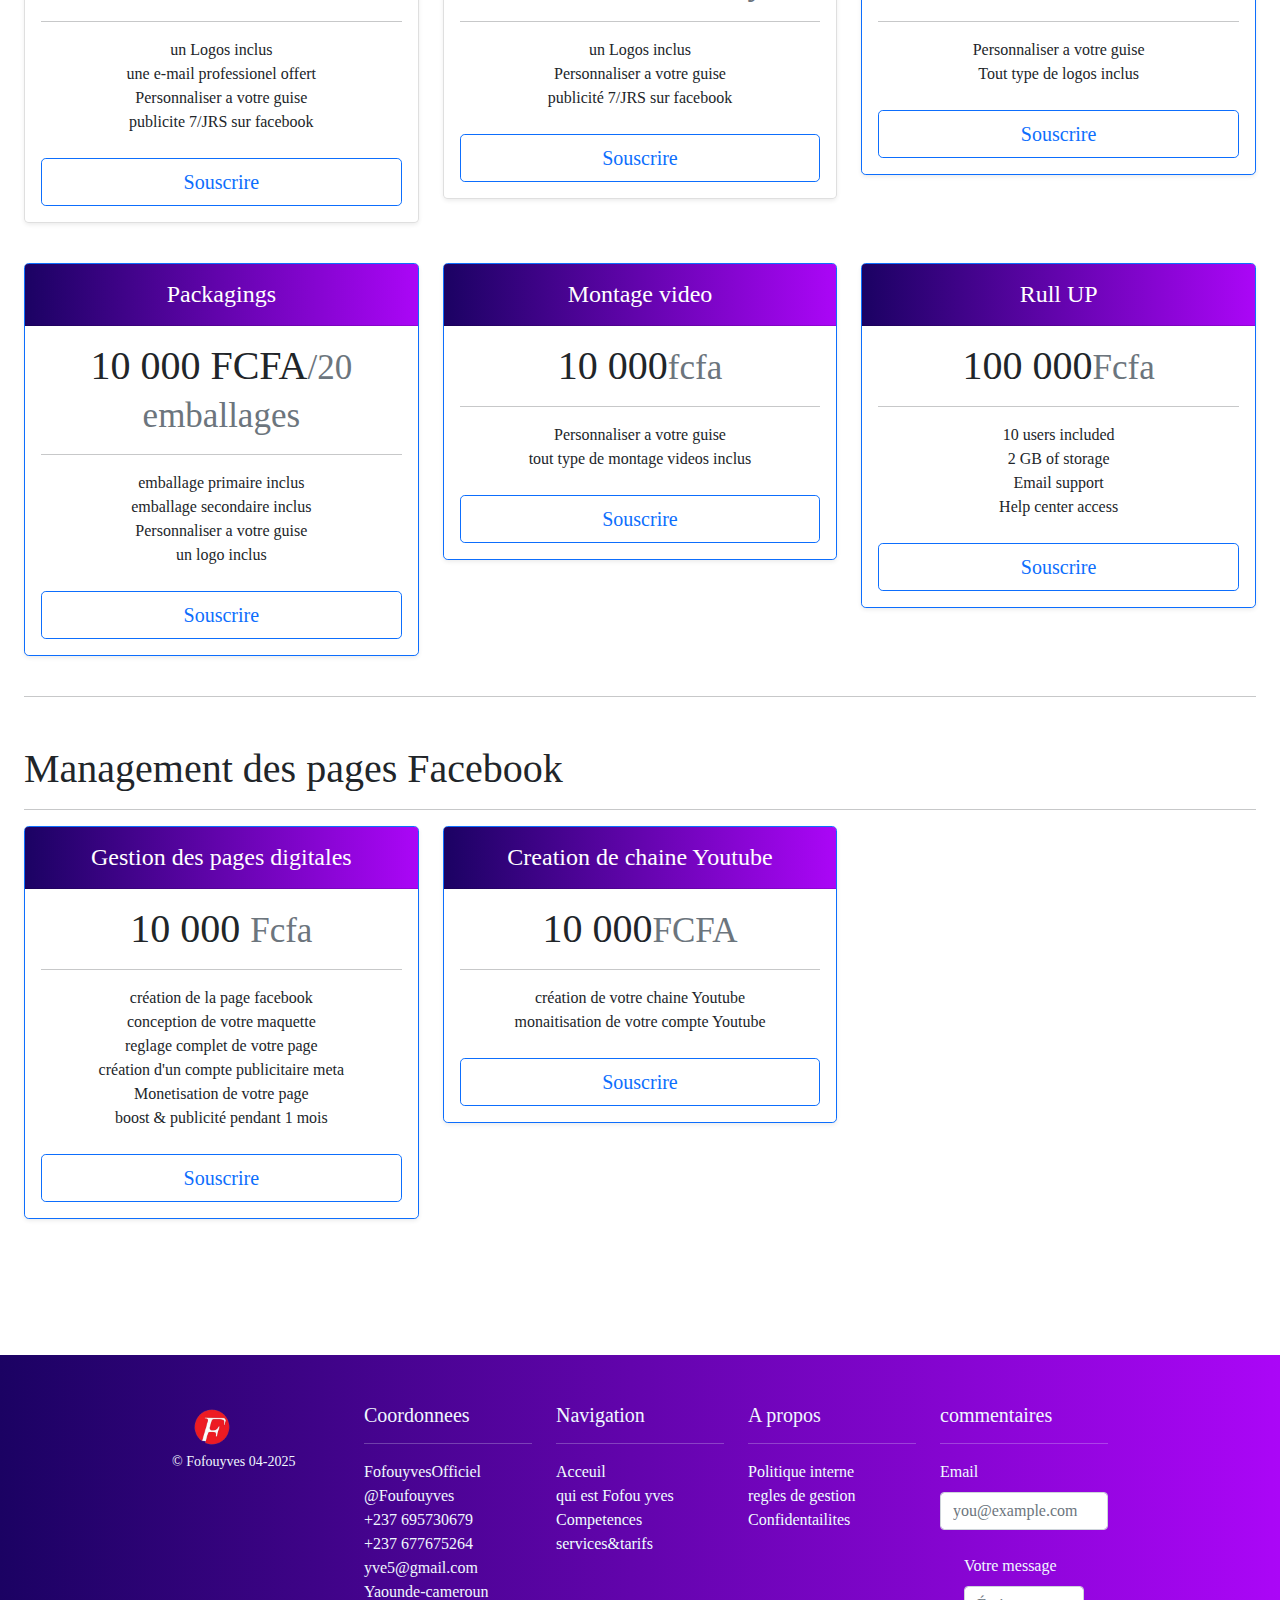
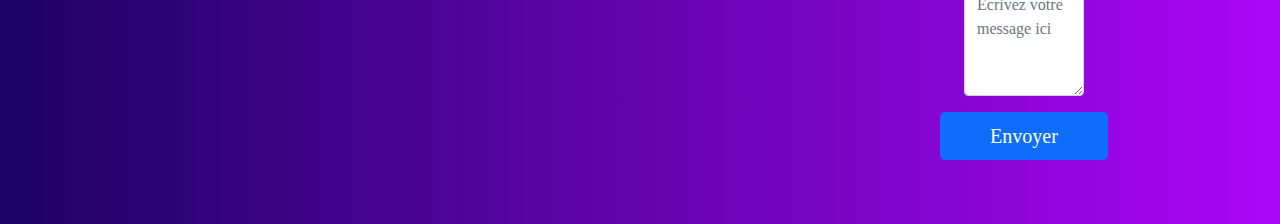
<file: pages/sercice.html>
<!doctype html>
<html lang="en">
  <head>
    <meta charset="utf-8">
    <meta name="viewport" content="width=device-width, initial-scale=1">
    <meta name="description" content="">
    <meta name="author" content="Mark Otto, Jacob Thornton, and Bootstrap contributors">
    <meta name="generator" content="Hugo 0.87.0">
    <link rel="icon" href="../img/fofou.jpeg"/>
    <title>Services</title>

    <link rel="canonical" href="https://getbootstrap.com/docs/5.1/examples/product/">
    <link rel="stylesheet" href="https://cdnjs.cloudflare.com/ajax/libs/font-awesome/6.6.0/css/all.min.css" integrity="sha512-Kc323vGBEqzTmouAECnVceyQqyqdsSiqLQISBL29aUW4U/M7pSPA/gEUZQqv1cwx4OnYxTxve5UMg5GT6L4JJg==" crossorigin="anonymous" referrerpolicy="no-referrer" />
    

    <!-- Bootstrap core CSS -->
<link href="../pages/bootstrap.min.css" rel="stylesheet">

    <style>
      .fa-info-circle {
    position: relative;
    z-index: 9999; /* Met l'icône au premier plan */
}

      a{
        text-decoration: none;
        color: azure;
      }
      .bd-placeholder-img {
        font-size: 1.125rem;
        text-anchor: middle;
        -webkit-user-select: none;
        -moz-user-select: none;
        user-select: none;
      }
      .b-example-divider {
  height: 1rem;
  background-color: rgba(0, 0, 0, .1);
  border: solid rgba(0, 0, 0, .15);
  border-width: 1px 0;
  box-shadow: inset 0 .5em 1.5em rgba(0, 0, 0, .1), inset 0 .125em .5em rgba(0, 0, 0, .15);
}

      @media (min-width: 768px) {
        .bd-placeholder-img-lg {
          font-size: 3.5rem;
        }
      }
    #id
    {
      background: linear-gradient(to right, #1b0263, #ab06f7);

    }
    #id:hover
    {
      
      background: linear-gradient(to right, #ab06f7, #1b0263);
      cursor: pointer;
      transition: 1s ease-in-out;
    }
    #m1:hover{
      transition: 0.4s ease-in-out;
color: red;

    }
    #m2:hover{
color: red;

    }
    #m3:hover{
color: red;

    }
    </style>

    
    <!-- Custom styles for this template -->
    <link href="../pages/product.css" rel="stylesheet">
    <link href="../pages/pricing.css" rel="stylesheet">
  </head>

  <header>
    <nav class="navbar navbar-expand-md navbar-dark fixed-top ">
      <div class="container-fluid">
        <img src="../img/logo.png"width="80px">
        <button class="navbar-toggler" type="button" data-bs-toggle="collapse" data-bs-target="#navbarCollapse" aria-controls="navbarCollapse" aria-expanded="false" aria-label="Toggle navigation">
          <span class="navbar-toggler-icon"></span>
        </button>
        <div class="collapse navbar-collapse" id="navbarCollapse">
          <ul class="navbar-nav me-auto mb-2 mb-md-0">
            <li class="nav-item" >
              <a class="nav-link active"  href="../index.html"id="m1" ><i class="fa-solid fa-home" ></i> Acceuil</a>
            </li>
            <li class="nav-item" >
              <a class="nav-link active"  href="#"id="m1" ><i class="fa-solid fa-person-circle-question" ></i>  Qui est Fofou Yves ? </a>
            </li>
            <li class="nav-item">
              <a class="nav-link active" href="competence.html"id="m2"><i class="fa-solid fa-lightbulb "></i>  competénces </a>
            </li>
            <li class="nav-item">
              <a class="nav-link active" href="#" tabindex="-1" aria-disabled="true"id="m3" style="color: red;"><i class="fa-solid fa-tools "></i>   Services & Tarifs </a>
            </li>
          </ul>
          <div id="infos">
            <i class="fa-brands fa-whatsapp fa-beat-fade fa-2xl" style="color: #63E6BE;"></i><span> |+237 695730679  </span>    
            <i class="fa-brands fa-facebook fa-beat-fade fa-2xl" style="color: #74C0FC;"></i><span> |fofou yves officiel  </span>
          </div>  
         
        </div>
      </div>
    </nav>
  </header>

  <body>
    

    <main>
     
      
        <div class="px-4 py-5 my-5 text-center">
         
          <h1 class="display-5 fw-bold"> <i class="fa-solid fa-screwdriver-wrench fa-spin fa-spin-reverse fa-lg" style="color: #0c0d0d;"></i>  Services et tarif</h1>
           <div class="b-example-divider"></div>
          <h1 class="text-lg-start ">Création site web</h1><hr>
          <div class="row row-cols-1 row-cols-md-3 mb-3 text-center">
            <div class="col">
              <div class="card mb-4 rounded-3 shadow-sm border-primary">
                <div class="card-header py-3 text-white ">
                  <h4 class="my-0 fw-normal">Site web Vitrine 
                     <i class="fa-solid fa-info-circle  text-info  fa-shake " 
       data-bs-toggle="tooltip" 
       data-bs-placement="top" 
        data-bs-trigger="hover focus"
       title="un site web vitrine est une plateforme accesible a partir de votre navigateur dans le but de vous promouvoir, votre entreprise et vos activites!"></i>
                  </h4>
                </div>
                <div class="card-body">
                  <h1 class="card-title pricing-card-title">89 999<small class="text-muted fw-light">Fcfa</small> </h1><hr>
                  <ul class="list-unstyled mt-3 mb-4">
                    <li>Hébergement garentie 1 an</li>
                    <li>Nom de domaine offert a vie</li>
                    <li>2 adresse e-mail pro offert</li>
                    <li>Bande passante 50G</li>
                    <li>Support client bien etablie</li>
                    <li>Assistence 24h/24</li>
                  </ul>
                 <button type="button" class="w-100 btn btn-lg btn-outline-primary" onclick="window.location.href='https://wa.me/+237695730679?text=bonjour, puis-je en savoir plus pour la creation de sites web vitrine ?'">
  <i class="fa-solid fa-cart-plus fa-beat-fade"></i> Souscrire
</button>

                </div>
              </div>
            </div>
            <div class="col">
              <div class="card mb-4 rounded-3 shadow-sm border-primary">
                <div class="card-header py-3 text-white">
                  <h4 class="my-0 fw-normal">Site web E-commerce  
                       <i class="fa-solid fa-info-circle  text-info  fa-shake " 
       data-bs-toggle="tooltip" 
       data-bs-placement="top" 
        data-bs-trigger="hover focus"
       title="un site web E-commerce est une plateforme accesible a partir du navigateur qui vous permet de vendre en toute securite vos articles et services a des clients sur internet !"></i>
                  </h4>
                </div>
                <div class="card-body">
                  <h1 class="card-title pricing-card-title">49 999<small class="text-muted fw-light">fcfa/ par rubrique d'article</small></h1><hr>
                  <ul class="list-unstyled mt-3 mb-4">
                    <li>Hébergement garentie 1 an</li>
                    <li>Nom de domaine offert a vie</li>
                    <li>4 adresse e-mail pro offert</li>
                    <li>Bande passante 500G</li>
                    <li>Support client bien etablie</li>
                    <li>Assistence 24h/24</li>
                      <li>Promotion de votre site sur facebook /1 mois</li>
                         <li>Promotion de votre site sur tiktok /1 mois</li>
                    <li>Tableau de bord inclus</li>
                  </ul>
<button type="button" class="w-100 btn btn-lg btn-outline-primary" onclick="window.location.href='https://wa.me/+237695730679?text=bonjour, puis-je en savoir plus sur la creation de  site web e-commerce'">
  <i class="fa-solid fa-cart-plus fa-beat-fade"></i> Souscrire
</button>

                </div>
              </div>
            </div>
            <div class="col">
              <div class="card mb-4 rounded-3 shadow-sm border-primary">
                <div class="card-header py-3 text-white  border-primary">
                  <h4 class="my-0 fw-normal">Site web cathalogue  
                       <i class="fa-solid fa-info-circle  text-info  fa-shake " 
       data-bs-toggle="tooltip" 
       data-bs-placement="top" 
        data-bs-trigger="hover focus"
       title="un site web cathalogue est une plateforme accesible a partir de votre navigateurqui vous permet de diffuser, de faire la promotion de vos articles et services dans le but d'attirer le plus grand nombre de clients possible sur internet !"></i>
                  </h4>
                </div>
                <div class="card-body">
                  <h1 class="card-title pricing-card-title">150 000<small class="text-muted fw-light">Fcfa</small></h1><hr>
                 <ul class="list-unstyled mt-3 mb-4">
                    <li>Hébergement garentie 1 an</li>
                    <li>Nom de domaine offert a vie</li>
                    <li>4 adresse e-mail pro offert</li>
                    <li>Bande passante 500G</li>
                    <li>Support client bien etablie</li>
                      <li>Promotion de votre site sur facebook /1 mois</li>
                         <li>Promotion de votre site sur tiktok /1 mois</li>
                    <li>Assistence 24h/24</li>
                    <li>Tableau de bord inclus</li>
                  </ul>
                  <button type="button" class="w-100 btn btn-lg btn-outline-primary" onclick="window.location.href='https://wa.me/+237695730679?text=Bonjour, puis-je en savoir plus sur la creation de site web cathalogue ?'">
  <i class="fa-solid fa-cart-plus fa-beat-fade"></i> Souscrire
</button>

                </div>
              </div>
            </div>
          </div>

          <h1 class="text-lg-start ">Création d'application web    
            </h1><hr>
          <div class="row row-cols-1 row-cols-md-3 mb-3 text-center">
            <div class="col">
              <div class="card mb-4 rounded-3 shadow-sm border-primary">
                <div class="card-header py-3 text-white">
                  <h4 class="my-0 fw-normal">Applications web statique
                     <i class="fa-solid fa-info-circle  text-info  fa-shake " 
       data-bs-toggle="tooltip" 
       data-bs-placement="top" 
        data-bs-trigger="hover focus"
       title="Une application web statique, c'est une application web dont le contenu est figé, c'est-à-dire qu'il ne change pas en fonction de l'utilisateur ou de son environnement. Elle est généralement livrée au navigateur de l'utilisateur sous forme de fichiers HTML, CSS et JavaScript, sans nécessiter de traitement côté serveur. "></i>
                  </h4>
                </div>
                <div class="card-body">
                  <h1 class="card-title pricing-card-title">199 000<small class="text-muted fw-light">Fcfa</small></h1><hr>
                  <ul class="list-unstyled mt-3 mb-4">
                    <li>Hébergement garentie 1 an</li>
                    <li>Nom de domaine offert a vie</li>
                    <li>2 adresse e-mail pro offert</li>
                    <li>Bande passante 50G</li>
                    <li>Support client bien etablie</li>
                    <li>Assistence 24h/24</li>
                  </ul>
                  <button type="button" class="w-100 btn btn-lg btn-outline-primary" onclick="window.location.href='https://wa.me/+237695730679?text= puis-je en savoir plus sur la creation des aplications web statique'">
  <i class="fa-solid fa-cart-plus fa-beat-fade"></i> Souscrire
</button>

                </div>
              </div>
            </div>
            <div class="col">
              <div class="card mb-4 rounded-3 shadow-sm border-primary">
                <div class="card-header py-3 text-white">
                  <h4 class="my-0 fw-normal">Application monopage dynamique  
                     <i class="fa-solid fa-info-circle  text-info  fa-shake " 
       data-bs-toggle="tooltip" 
       data-bs-placement="top" 
        data-bs-trigger="hover focus"
       title="Une application monopage ou SPA (« Single-page application » en anglais) est une implémentation d'application web qui ne charge qu'un seul document web, puis met à jour le contenu du corps de ce document via des API JavaScript telles que XMLHttpRequest et Fetch lorsqu'un contenu différent doit être affiché. "></i>
                  </h4>
                </div>
                <div class="card-body">
                  <h1 class="card-title pricing-card-title">90 000<small class="text-muted fw-light">fcfa/ par rubrique d'article</small></h1><hr>
                  <ul class="list-unstyled mt-3 mb-4">
                    <li>Hébergement garentie 1 an</li>
                    <li>Nom de domaine offert a vie</li>
                    <li>4 adresse e-mail pro offert</li>
                    <li>Bande passante 500G</li>
                    <li>Support client bien etablie</li>
                    <li>Assistence 24h/24</li>
                    <li>Tableau de bord inclus</li>
                  </ul>
                <button type="button" class="w-100 btn btn-lg btn-outline-primary" onclick="window.location.href='https://wa.me/+237695730679?text=bonjour, jpuis-je en savoir plus sur la creation de application web dynamique'">
  <i class="fa-solid fa-cart-plus fa-beat-fade"></i> Souscrire
</button>

                </div>
              </div>
            </div>
            <div class="col">
              <div class="card mb-4 rounded-3 shadow-sm border-primary">
                <div class="card-header py-3 text-white bg-primary border-primary">
                  <h4 class="my-0 fw-normal">Application mutipage dynamique  
                     <i class="fa-solid fa-info-circle  text-info  fa-shake " 
       data-bs-toggle="tooltip" 
       data-bs-placement="top" 
        data-bs-trigger="hover focus"
       title="Une application web multipage dynamique (MPA, en anglais Multi-Page Application) est un type d'application web qui utilise plusieurs pages pour la navigation et l'affichage du contenu, où le contenu des pages est généré dynamiquement à la demande du serveur. Contrairement aux applications à page unique (SPA), où le contenu est chargé en une seule fois, une MPA télécharge chaque page séparément, ce qui permet une meilleure optimisation pour les moteurs de recherche et une navigation plus intuitive pour certains types d'applications. "></i>
                  </h4>
                </div>
                <div class="card-body">
                  <h1 class="card-title pricing-card-title">150 000<small class="text-muted fw-light">Fcfa</small></h1><hr>
                  <ul class="list-unstyled mt-3 mb-4">
                    <li>Hébergement garentie 1 an</li>
                    <li>Nom de domaine offert a vie</li>
                    <li>4 adresse e-mail pro offert</li>
                    <li>Bande passante 500G</li>
                    <li>Support client bien etablie</li>
                    <li>Assistence 24h/24</li>
                    <li>Tableau de bord inclus</li>
                  </ul>
                  <button type="button" class="w-100 btn btn-lg btn-outline-primary" onclick="window.location.href='https://wa.me/+237695730679?text=bonjour, puis-je en savoir plus sur la creation de application web dynamique multipages'">
  <i class="fa-solid fa-cart-plus fa-beat-fade"></i> Souscrire
</button>

                </div>
              </div>
            </div>
          </div>

          <h1 class="text-lg-start ">Création des supports de communiocation  </h1><hr>
          <div class="row row-cols-1 row-cols-md-3 mb-3 text-center">
            <div class="col">
              <div class="card mb-4 rounded-3 shadow-sm">
                <div class="card-header py-3 text-white">
                  <h4 class="my-0 fw-normal">Carte de visite   
                    <i class="fa-solid fa-info-circle  text-info  fa-shake " 
       data-bs-toggle="tooltip" 
       data-bs-placement="top" 
        data-bs-trigger="hover focus"
       title="Une carte de visite est un petit objet, généralement une carte de format standard, qui sert à transmettre des informations de contact, notamment le nom, le prénom, le titre, les coordonnées (adresse, téléphone, email, site web) et le logo d'une entreprise ou d'une personne. Elle est utilisée dans le monde professionnel pour se présenter, échanger des coordonnées et créer un premier point de contact.  "></i>
 
                  </h4>
                </div>
                <div class="card-body">
                  <h1 class="card-title pricing-card-title">20 Cartes<small class="text-muted fw-light"> /10 000Fcfa</small></h1><hr> 
                  <ul class="list-unstyled mt-3 mb-4">
                    <li>un Logos inclus</li>
                    <li>une e-mail professionel offert</li>
                    <li>Personnaliser a votre guise</li>
                    <li>publicite  7/JRS sur facebook</li>
                    
                  </ul>
                 <button type="button" class="w-100 btn btn-lg btn-outline-primary" onclick="window.location.href='https://wa.me/+237695730679?text=bonjour, puis-je en savoir plus sur la creation de la carte de visite  '">
  <i class="fa-solid fa-cart-plus fa-beat-fade"></i> Souscrire
</button>

                </div>
              </div>
            </div>
            <div class="col">
              <div class="card mb-4 rounded-3 shadow-sm">
                <div class="card-header py-3 text-white">
                  <h4 class="my-0 fw-normal">flyers  
                    <i class="fa-solid fa-info-circle  text-info  fa-shake " 
       data-bs-toggle="tooltip" 
       data-bs-placement="top" 
        data-bs-trigger="hover focus"
       title="Un flyer est un prospectus servant à promouvoir un évènement, un produit, un service ou encore une offre promotionnelle… Le flyer est une publicité sur support papier qui est distribuée à la main dans les espaces publics.  "></i>
 
                  </h4>
                </div>
                <div class="card-body">
                  <h1 class="card-title pricing-card-title">10 000<small class="text-muted fw-light"> fcfa / 20 Flyers</small></h1><hr>
                  <ul class="list-unstyled mt-3 mb-4">
                    <li>un Logos inclus</li>
                    <li>Personnaliser a votre guise</li>
                    <li>publicité  7/JRS sur facebook</li>
                  </ul>
                 <button type="button" class="w-100 btn btn-lg btn-outline-primary" onclick="window.location.href='https://wa.me/+237695730679?text=bonjour, puis-je en savoir plus sur la creation de flyers ?'">
  <i class="fa-solid fa-cart-plus fa-beat-fade"></i> Souscrire
</button>

                </div>
              </div>
            </div>
           <div class="col">
              <div class="card mb-4 rounded-3 shadow-sm border-primary">
                <div class="card-header py-3 text-white bg-primary border-primary">
                  <h4 class="my-0 fw-normal">logos  
                     <i class="fa-solid fa-info-circle  text-info  fa-shake " 
       data-bs-toggle="tooltip" 
       data-bs-placement="top" 
        data-bs-trigger="hover focus"
       title="Un logo, ou logotype, est un symbole visuel qui représente une entreprise, une marque, un produit ou un service. Il est utilisé pour identifier et différencier une marque et la rendre facilement reconnaissable. Le logo est un élément essentiel de l'identité visuelle d'une entreprise et est utilisé sur divers supports de communication.  "></i>
 
                  </h4>
                </div>
                <div class="card-body">
                  <h1 class="card-title pricing-card-title">5 000<small class="text-muted fw-light">Fcfa</small></h1><hr>
                  <ul class="list-unstyled mt-3 mb-4">
                    <li>Personnaliser a votre guise</li>
                    <li>Tout type de logos inclus</li>
                    
                  </ul>
                  <button type="button" class="w-100 btn btn-lg btn-outline-primary" onclick="window.location.href='https://wa.me/+237695730679?text=bonjour, puis-je en savoir plus sur la creation de logo ?'">
  <i class="fa-solid fa-cart-plus fa-beat-fade"></i> Souscrire
</button>

                </div>
              </div>
            </div>
          </div>

          <div class="row row-cols-1 row-cols-md-3 mb-3 text-center">
            <div class="col">
              <div class="card mb-4 rounded-3 shadow-sm border-primary">
                <div class="card-header py-3 text-white">
                  <h4 class="my-0 fw-normal">Packagings  
                    <i class="fa-solid fa-info-circle  text-info  fa-shake " 
       data-bs-toggle="tooltip" 
       data-bs-placement="top" 
        data-bs-trigger="hover focus"
       title="Le packaging désigne l'emballage du produit mais il est au final bien plus qu'une enveloppe extérieure. Il doit refléter votre identité de marque et mettre en avant les atouts de votre offre pour déclencher l'achat chez vos cibles."></i>
 
                  </h4>
                </div>
                <div class="card-body">
                  <h1 class="card-title pricing-card-title">10 000 FCFA<small class="text-muted fw-light">/20 emballages</small></h1><hr>
                  <ul class="list-unstyled mt-3 mb-4">
                    <li>emballage primaire inclus</li>
                    <li>emballage secondaire inclus </li>
                    <li>Personnaliser a votre guise</li>
                    <li>un logo inclus</li>
                  </ul>
                  <button type="button" class="w-100 btn btn-lg btn-outline-primary" onclick="window.location.href='https://wa.me/+237695730679?text=bonjour, puis-je en savoir plus sur la creation de packaging'">
  <i class="fa-solid fa-cart-plus fa-beat-fade"></i> Souscrire
</button>

                </div>
              </div>
            </div>
            
             <div class="col">
              <div class="card mb-4 rounded-3 shadow-sm border-primary">
                <div class="card-header py-3 text-white">
                  <h4 class="my-0 fw-normal">Montage  video    
                    <i class="fa-solid fa-info-circle  text-info  fa-shake " 
       data-bs-toggle="tooltip" 
       data-bs-placement="top" 
        data-bs-trigger="hover focus"
       title="Le montage vidéo consiste à visionner des vidéos, à sélectionner et à assembler les séquences les plus intéressantes à l'aide de logiciels appropriés. Cette technique est utilisée aussi bien dans l'audiovisuel qu'au cinéma."></i>
 
                  </i></h4>
                </div>
                <div class="card-body">
                  <h1 class="card-title pricing-card-title">10 000<small class="text-muted fw-light">fcfa</small></h1><hr>
                  <ul class="list-unstyled mt-3 mb-4">
                    <li>Personnaliser a votre guise</li>
                    <li>tout type de montage videos inclus</li>
                    
                  </ul>
                  <button type="button" class="w-100 btn btn-lg btn-outline-primary" onclick="window.location.href='https://wa.me/+237695730679?text=bonjour, puis-je en savoir plus sur la creation de videogramme'">
  <i class="fa-solid fa-cart-plus fa-beat-fade"></i> Souscrire
</button>

                </div>
              </div>
            </div>
           <div class="col">
              <div class="card mb-4 rounded-3 shadow-sm border-primary">
                <div class="card-header py-3 text-white">
                  <h4 class="my-0 fw-normal">Rull UP  
                     <i class="fa-solid fa-info-circle  text-info  fa-shake " 
       data-bs-toggle="tooltip" 
       data-bs-placement="top" 
        data-bs-trigger="hover focus"
       title="
Le rollup est un outil promotionnel composé d'un visuel imprimé sur une banderole (le plus standard étant d'une dimension de 85x200 cm) et d'une structure. Le support est composé d'un mât télescopique ou non et d'un enrouleur dans lequel est logé le visuel."></i>
 
                  </h4>
                </div>
                <div class="card-body">
                  <h1 class="card-title pricing-card-title">100 000<small class="text-muted fw-light">Fcfa</small></h1><hr>
                  <ul class="list-unstyled mt-3 mb-4">
                    <li>10 users included</li>
                    <li>2 GB of storage</li>
                    <li>Email support</li>
                    <li>Help center access</li>
                  </ul>
                  <button type="button" class="w-100 btn btn-lg btn-outline-primary" onclick="window.location.href='https://wa.me/+237695730679?text=bonjour, puis-je en savoir plus sur la creation de Rull Upp'">
  <i class="fa-solid fa-cart-plus fa-beat-fade"></i> Souscrire
</button>

                </div>
              </div>
            </div>
          </div>
          <h1 class="text-lg-start ">    </h1><hr>
          <div class="row row-cols-1 row-cols-md-3 mb-3 text-center">
            
           
          </div>

          <div class="row row-cols-1 row-cols-md-3 mb-3 text-center">
           
           
          </div>
         

          <h1 class="text-lg-start ">Management des pages Facebook </h1><hr>
          <div class="row row-cols-1 row-cols-md-3 mb-3 text-center">
            <div class="col">
              <div class="card mb-4 rounded-3 shadow-sm border-primary">
                <div class="card-header py-3 text-white">
                  <h4 class="my-0 fw-normal">Gestion des pages digitales <i class="fa-solid fa-circle-info fa-shake fa-xs" style="color: #fcfcfd;"></i></h4>
                </div>
                <div class="card-body">
                  <h1 class="card-title pricing-card-title">10 000 <small class="text-muted fw-light">Fcfa</small></h1><hr>
                  <ul class="list-unstyled mt-3 mb-4">
                    <li>création de la page facebook</li>
                    <li>conception de votre maquette </li>
                    <li>reglage complet de votre page</li>
                          <li>création d'un compte publicitaire meta </li>
                           <li>Monetisation de votre page  </li>
                    <li>boost & publicité pendant 1 mois </li>
                  </ul>
                  <button type="button" class="w-100 btn btn-lg btn-outline-primary" onclick="window.location.href='https://wa.me/+237695730679?text=bonjour, puis-je en savoir plus sur la creation des pages facebook'">
  <i class="fa-solid fa-cart-plus fa-beat-fade"></i> Souscrire
</button>
                </div>
              </div>
            </div>
            <div class="col">
              <div class="card mb-4 rounded-3 shadow-sm border-primary">
                <div class="card-header py-3 text-white">
                  <h4 class="my-0 fw-normal">Creation de chaine Youtube  <i class="fa-solid fa-circle-info fa-shake fa-xs" style="color: #fcfcfd;"></i></h4>
                </div>
                <div class="card-body">
                  <h1 class="card-title pricing-card-title">10 000<small class="text-muted fw-light">FCFA</small></h1><hr>
                  <ul class="list-unstyled mt-3 mb-4">
                    <li>création de votre chaine Youtube</li>
                    <li>monaitisation de votre compte Youtube </li>
               
                
                  </ul>
                  <button type="button" class="w-100 btn btn-lg btn-outline-primary" onclick="window.location.href='https://wa.me/+237695730679?text=bonjour, puis-je en savoir plus sur la creation des chaines Youtube ?'">
  <i class="fa-solid fa-cart-plus fa-beat-fade"></i> Souscrire
</button>
                </div>
              </div>
            </div>
           
          </div>

        </div>

    </main>
    
    <div class="last">
      <footer class="container py-5" id="footer">
        <div class="row">
          <div class="col-12 col-md">
            <img src="../img/logo.png"width="80px">
            <small class="d-block mb-3 ">&copy; Fofouyves 04-2025</small>
          </div>
          <div class="col-6 col-md">
            <h5>Coordonnees</h5><hr>
            <ul class="list-unstyled text-small">
              <li><i class="fa-brands fa-facebook" style="color: #74C0FC;"></i>  FofouyvesOfficiel</li>
              <li><i class="fa-brands fa-twitter" style="color: #74C0FC;"></i>  @Foufouyves</li>
              <li>  <i class="fa-solid fa-phone" style="color: #74C0FC;"></i>  +237 695730679</li>
              <li> <i class="fa-brands fa-whatsapp" style="color: #63E6BE;"></i> +237 677675264</li>
              <li><i class="fa-brands fa-google" style="color: #FFD43B;"></i> yve5@gmail.com</li>
              <li><i class="fa-solid fa-location-dot" style="color: #74C0FC;"></i> Yaounde-cameroun</li>
            </ul>
          </div>
          <div class="col-6 col-md">
            <h5>Navigation</h5><hr>
            <ul class="list-unstyled text-small">
              
              <li><a class="link" href="../index.html"><i class="fa-solid fa-home" ></i> Acceuil</a></li>
              <li><a class="link" href="fofou.html"> <i class="fa-solid fa-person-circle-question" style=""></i> qui est Fofou yves</a></li>
              <li><a class="link" href="competence.html"><i class="fa-solid fa-lightbulb "></i> Competences</a></li>
              <li><a class="link" href="sercice.html"><i class="fa-solid fa-tools "></i> services&tarifs</a></li>
            </ul>
          </div>
          <div class="col-6 col-md">
            <h5>A propos</h5><hr>
            <ul class="list-unstyled text-small">
              <li><a class="link" href="politic.html"><i class="fa-solid fa-check-to-slot"></i> Politique interne</a></li>
        <li><a class="link" href="politic.html"><i class="fa-solid fa-handshake"></i> regles de gestion</a></li>
        <li><a class="link" href="politic.html"> <i class="fa-solid fa-circle-info"></i> Confidentailites</a></li>
        
              
            </ul>
          </div>
          <div class="col-6 col-md">
            <h5>commentaires</h5><hr>
            <form action="post" method="traitement.php">
            <ul class="list-unstyled text-small">
             
              <div class="col-12">
                <label for="email" class="form-label">Email <span class="text-muted"></span></label>
                <input type="email" class="form-control" id="email" placeholder="you@example.com">
                <div class="invalid-feedback">
                  Please enter a valid email address for shipping updates.
                </div>
              </div>
      
              <div class="container mt-4">
                <label for="messageInput" class="form-label">Votre message</label>
                <textarea class="form-control" id="messageInput" rows="4" placeholder="Écrivez votre message ici"></textarea>
            </div>
            <p></p>
              <button class="w-100 btn btn-primary btn-lg" type="submit"><i class="fa-solid fa-file-import fa-fade fa-lg" style="color: #f4f5f6;"></i> Envoyer</button>
            </ul>
          </form>
          </div>
        </div>
      </footer>
      </div>

    <script src="https://cdn.jsdelivr.net/npm/bootstrap@5.3.0/dist/js/bootstrap.bundle.min.js"></script>
<script>
    // Activation des tooltips Bootstrap
    document.addEventListener("DOMContentLoaded", function () {
        var tooltipTriggerList = [].slice.call(document.querySelectorAll('[data-bs-toggle="tooltip"]'));
        var tooltipList = tooltipTriggerList.map(function (tooltipTriggerEl) {
            return new bootstrap.Tooltip(tooltipTriggerEl);
        });
    });
</script>

    <script src="../pages/bootstrap.bundle.min.js"></script>
    <script src="../pages/index.js"></script>
  </body>
</html>
</file>
<file: pages/product.css>
.container {
  max-width: 960px;
}
body{
font-family:Franklin Gothic Heavy;
background-color: #f5ebfa;
}

/*
 * Custom translucent site header
 */

.site-header {
  background-color: rgba(0, 0, 0, .85);
  -webkit-backdrop-filter: saturate(180%) blur(20px);
  backdrop-filter: saturate(180%) blur(20px);
}
.site-header a {
  color: #8e8e8e;
  transition: color .15s ease-in-out;
}
.site-header a:hover {
  color: #fff;
  text-decoration: none;
}

/*
 * Dummy devices (replace them with your own or something else entirely!)
 */

.product-device {
  position: absolute;
  right: 10%;
  bottom: -30%;
  width: 300px;
  height: 540px;
  background: linear-gradient(to right, #1b0263, #ab06f7);
  
  border-radius: 21px;
  transform: rotate(30deg);
}
.navbar{
  color:white;
  background: linear-gradient(to right, #1b0263, #ab06f7);
}
.product-device::before {
  position: absolute;
  top: 10%;
  right: 10px;
  bottom: 10%;
  left: 10px;
  content: "";
  color: bisque;
  background-image: url('../img/font2.jpeg');
  border-radius: 5px;
}

.product-device-2 {
  top: -25%;
  right: auto;
  bottom: 0;
  left: 5%;
  background-color: #4b2ba1;
}

h2{
  color: aliceblue;
}
#h2{
  color: black;
  margin-left: 12px;
}
#h22{
  color: black;
}
/*
 * Extra utilities
 */

.flex-equal > * {
  flex: 1;
}
@media (min-width: 768px) {
  .flex-md-equal > * {
    flex: 1;
  }
}
#btn{
  background: linear-gradient(to right, #1b0263, #ab06f7);
  color: aliceblue;
}
.last{
  background: linear-gradient(to right, #1b0263, #ab06f7);
  color: aliceblue;
  margin-top: 15px;
}
</file>
<file: pages/features.css>
.b-example-divider {
  height: 1rem;
  background-color: rgba(0, 0, 0, .1);
  border: solid rgba(0, 0, 0, .15);
  border-width: 1px 0;
  box-shadow: inset 0 .5em 1.5em rgba(0, 0, 0, .1), inset 0 .125em .5em rgba(0, 0, 0, .15);
}

.bi {
  vertical-align: -.125em;
  fill: currentColor;
}

.feature-icon {
  display: inline-flex;
  align-items: center;
  justify-content: center;
  width: 4rem;
  height: 4rem;
  margin-bottom: 1rem;
  font-size: 2rem;
  color: #fff;
  border-radius: .75rem;
}

.icon-link {
  display: inline-flex;
  align-items: center;
}
.icon-link > .bi {
  margin-top: .125rem;
  margin-left: .125rem;
  transition: transform .25s ease-in-out;
  fill: currentColor;
}
.icon-link:hover > .bi {
  transform: translate(.25rem);
}

.icon-square {
  display: inline-flex;
  align-items: center;
  justify-content: center;
  width: 3rem;
  height: 3rem;
  font-size: 1.5rem;
  border-radius: .75rem;
}

.rounded-4 { border-radius: .5rem; }
.rounded-5 { border-radius: 1rem; }

.text-shadow-1 { text-shadow: 0 .125rem .25rem rgba(0, 0, 0, .25); }
.text-shadow-2 { text-shadow: 0 .25rem .5rem rgba(0, 0, 0, .25); }
.text-shadow-3 { text-shadow: 0 .5rem 1.5rem rgba(0, 0, 0, .25); }

.card-cover {
  background-repeat: no-repeat;
  background-position: center center;
  background-size: cover;
}
</file>
<file: pages/signin.css>
html,
body {
  height: 100%;
}

body {

  align-items: center;
  padding-top: 40px;
  padding-bottom: 40px;
  background-color: #f5f5f5;
}

.form-signin {
  width: 100%;
  max-width: 330px;
  padding: 15px;
  margin: auto;
}

.form-signin .checkbox {
  font-weight: 400;
}

.form-signin .form-floating:focus-within {
  z-index: 2;
}

.form-signin input[type="email"] {
  margin-bottom: -1px;
  border-bottom-right-radius: 0;
  border-bottom-left-radius: 0;
}

.form-signin input[type="password"] {
  margin-bottom: 10px;
  border-top-left-radius: 0;
  border-top-right-radius: 0;
}
</file>
<file: pages/form-validation.css>
.container {
  max-width: 960px;
}
</file>
<file: pages/pricing.css>
body {
  background-image: linear-gradient(180deg, #eee, #fff 100px, #fff);
}

.container {
  max-width: 960px;
}

.pricing-header {
  max-width: 700px;
}
.card-header{
  background: linear-gradient(to right, #1b0263, #ab06f7);
}
button:hover{
  background: linear-gradient(to right, #1b0263, #ab06f7);
}
</file>
